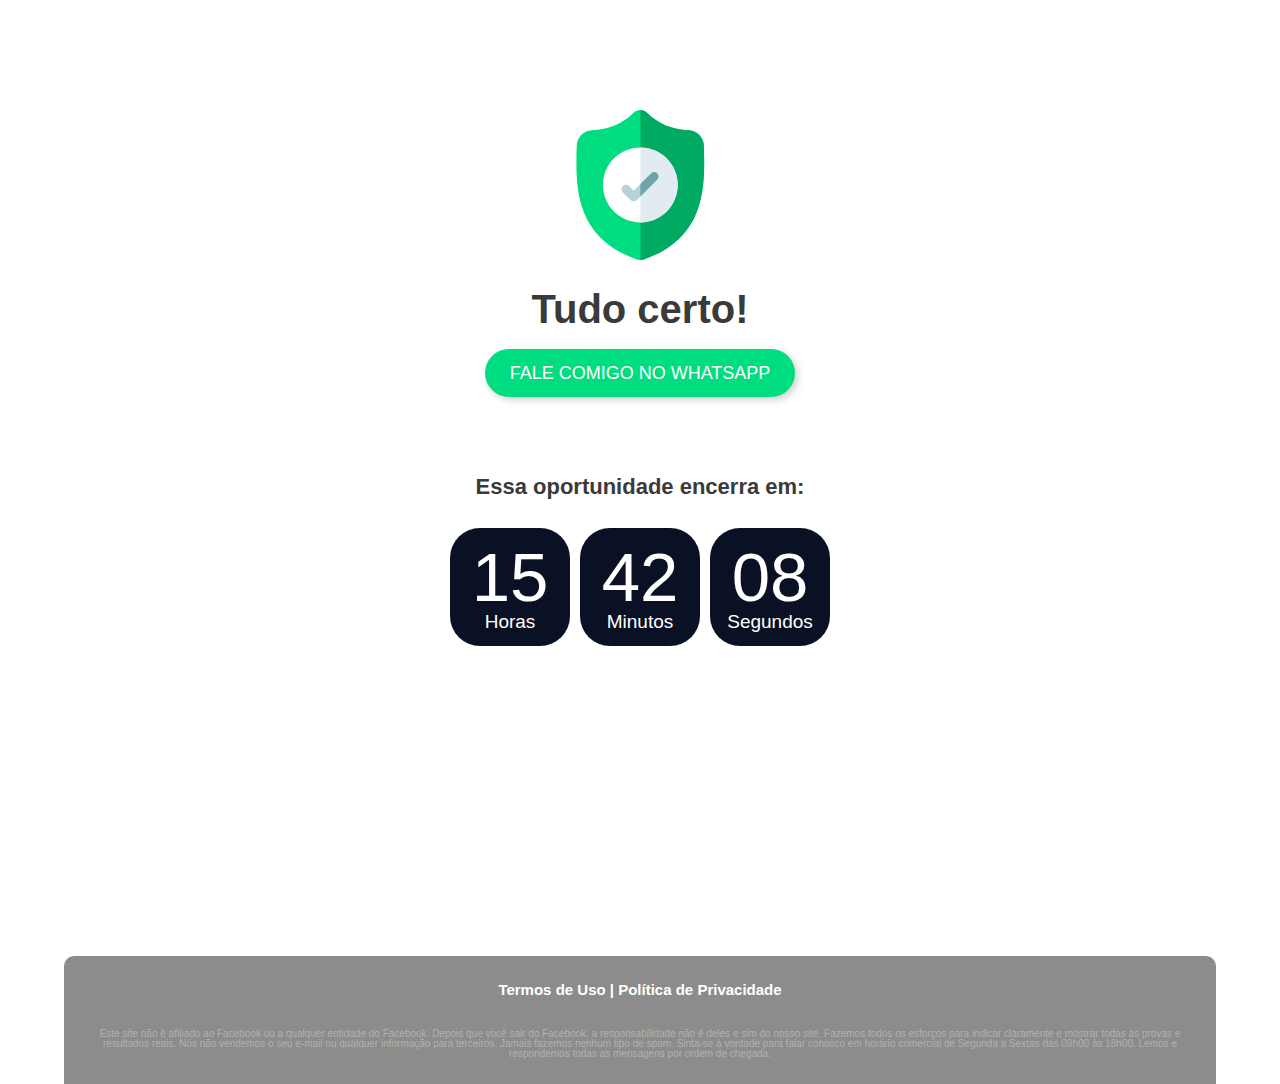
<file: index.html>
<!DOCTYPE html>
<html lang="pt-BR">
<head>

	<meta charset="UTF-8">
	<link data-optimized="2" rel="stylesheet" href="wp-content/litespeed/css/a92031757fb837cf4be8f36cabcb60f91242.css?ver=c4bd7" />
	<title>Fale Conosco</title>
	<meta name='robots' content='max-image-preview:large' /> 	
	<meta name="viewport" content="width=device-width, initial-scale=1.0, viewport-fit=cover" />

	<style type="text/css">
		footer div {
		    background-color: #8c8c8c;
		    border-top-left-radius: 10px;
		    border-top-right-radius: 10px;
		    margin: 0 auto;
		    width: 90%;
		    text-align: center;
		}

		.links {
			padding-top: 20px;
		}

		.links a {
		    color: #fff;
		    text-decoration: none;
		    font-weight: 700;
		}

		footer p {
		    color: #b1b1b1;
		    font-size: 10px;
		    padding: 25px;
		    margin-bottom: 0px !important;
		    line-height: 10px;
		}
	</style>
</head>
<body class="home page-template page-template-elementor_canvas page page-id-916 ast-single-post ast-inherit-site-logo-transparent ast-hfb-header ast-desktop ast-page-builder-template ast-no-sidebar astra-3.7.10 elementor-default elementor-template-canvas elementor-kit-9 elementor-page elementor-page-916">

<!-- escudo -->
<svg xmlns="http://www.w3.org/2000/svg" viewBox="0 0 0 0" width="0" height="0" focusable="false" role="none" style="visibility: hidden; position: absolute; left: -9999px; overflow: hidden;" >
	<defs>
		<filter id="wp-duotone-dark-grayscale">
			<feColorMatrix color-interpolation-filters="sRGB" type="matrix" values=" .299 .587 .114 0 0 .299 .587 .114 0 0 .299 .587 .114 0 0 .299 .587 .114 0 0 " />
			<feComponentTransfer color-interpolation-filters="sRGB" >
				<feFuncR type="table" tableValues="0 0.49803921568627" />
				<feFuncG type="table" tableValues="0 0.49803921568627" />
				<feFuncB type="table" tableValues="0 0.49803921568627" />
				<feFuncA type="table" tableValues="1 1" />
			</feComponentTransfer>
			<feComposite in2="SourceGraphic" operator="in" />
		</filter>
	</defs>
</svg>
<svg xmlns="http://www.w3.org/2000/svg" viewBox="0 0 0 0" width="0" height="0" focusable="false" role="none" style="visibility: hidden; position: absolute; left: -9999px; overflow: hidden;" >
	<defs>
		<filter id="wp-duotone-grayscale">
			<feColorMatrix color-interpolation-filters="sRGB" type="matrix" values=" .299 .587 .114 0 0 .299 .587 .114 0 0 .299 .587 .114 0 0 .299 .587 .114 0 0 " />
			<feComponentTransfer color-interpolation-filters="sRGB" >
				<feFuncR type="table" tableValues="0 1" />
				<feFuncG type="table" tableValues="0 1" />
				<feFuncB type="table" tableValues="0 1" />
				<feFuncA type="table" tableValues="1 1" />
			</feComponentTransfer>
			<feComposite in2="SourceGraphic" operator="in" />
		</filter>
	</defs>
</svg>
<svg xmlns="http://www.w3.org/2000/svg" viewBox="0 0 0 0" width="0" height="0" focusable="false" role="none" style="visibility: hidden; position: absolute; left: -9999px; overflow: hidden;" >
	<defs>
		<filter id="wp-duotone-purple-yellow">
			<feColorMatrix color-interpolation-filters="sRGB" type="matrix" values=" .299 .587 .114 0 0 .299 .587 .114 0 0 .299 .587 .114 0 0 .299 .587 .114 0 0 " />
			<feComponentTransfer color-interpolation-filters="sRGB" >
				<feFuncR type="table" tableValues="0.54901960784314 0.98823529411765" />
				<feFuncG type="table" tableValues="0 1" />
				<feFuncB type="table" tableValues="0.71764705882353 0.25490196078431" />
				<feFuncA type="table" tableValues="1 1" />
			</feComponentTransfer>
			<feComposite in2="SourceGraphic" operator="in" />
		</filter>
	</defs>
</svg>
<svg xmlns="http://www.w3.org/2000/svg" viewBox="0 0 0 0" width="0" height="0" focusable="false" role="none" style="visibility: hidden; position: absolute; left: -9999px; overflow: hidden;" >
	<defs>
		<filter id="wp-duotone-blue-red">
			<feColorMatrix color-interpolation-filters="sRGB" type="matrix" values=" .299 .587 .114 0 0 .299 .587 .114 0 0 .299 .587 .114 0 0 .299 .587 .114 0 0 " />
			<feComponentTransfer color-interpolation-filters="sRGB" >
				<feFuncR type="table" tableValues="0 1" />
				<feFuncG type="table" tableValues="0 0.27843137254902" />
				<feFuncB type="table" tableValues="0.5921568627451 0.27843137254902" />
				<feFuncA type="table" tableValues="1 1" />
			</feComponentTransfer>
			<feComposite in2="SourceGraphic" operator="in" />
		</filter>
	</defs>
</svg>
<svg xmlns="http://www.w3.org/2000/svg" viewBox="0 0 0 0" width="0" height="0" focusable="false" role="none" style="visibility: hidden; position: absolute; left: -9999px; overflow: hidden;" >
	<defs>
		<filter id="wp-duotone-midnight">
			<feColorMatrix color-interpolation-filters="sRGB" type="matrix" values=" .299 .587 .114 0 0 .299 .587 .114 0 0 .299 .587 .114 0 0 .299 .587 .114 0 0 " />
			<feComponentTransfer color-interpolation-filters="sRGB" >
				<feFuncR type="table" tableValues="0 0" />
				<feFuncG type="table" tableValues="0 0.64705882352941" />
				<feFuncB type="table" tableValues="0 1" />
				<feFuncA type="table" tableValues="1 1" />
			</feComponentTransfer>
			<feComposite in2="SourceGraphic" operator="in" />
		</filter>
	</defs>
</svg>
<svg xmlns="http://www.w3.org/2000/svg" viewBox="0 0 0 0" width="0" height="0" focusable="false" role="none" style="visibility: hidden; position: absolute; left: -9999px; overflow: hidden;" >
	<defs>
		<filter id="wp-duotone-magenta-yellow">
			<feColorMatrix color-interpolation-filters="sRGB" type="matrix" values=" .299 .587 .114 0 0 .299 .587 .114 0 0 .299 .587 .114 0 0 .299 .587 .114 0 0 " />
			<feComponentTransfer color-interpolation-filters="sRGB" >
				<feFuncR type="table" tableValues="0.78039215686275 1" />
				<feFuncG type="table" tableValues="0 0.94901960784314" />
				<feFuncB type="table" tableValues="0.35294117647059 0.47058823529412" />
				<feFuncA type="table" tableValues="1 1" />
			</feComponentTransfer>
			<feComposite in2="SourceGraphic" operator="in" />
		</filter>
	</defs>
</svg>
<svg xmlns="http://www.w3.org/2000/svg" viewBox="0 0 0 0" width="0" height="0" focusable="false" role="none" style="visibility: hidden; position: absolute; left: -9999px; overflow: hidden;" >
	<defs>
		<filter id="wp-duotone-purple-green">
			<feColorMatrix color-interpolation-filters="sRGB" type="matrix" values=" .299 .587 .114 0 0 .299 .587 .114 0 0 .299 .587 .114 0 0 .299 .587 .114 0 0 " />
			<feComponentTransfer color-interpolation-filters="sRGB" >
				<feFuncR type="table" tableValues="0.65098039215686 0.40392156862745" />
				<feFuncG type="table" tableValues="0 1" />
				<feFuncB type="table" tableValues="0.44705882352941 0.4" />
				<feFuncA type="table" tableValues="1 1" />
			</feComponentTransfer>
			<feComposite in2="SourceGraphic" operator="in" />
		</filter>
	</defs>
</svg>
<svg xmlns="http://www.w3.org/2000/svg" viewBox="0 0 0 0" width="0" height="0" focusable="false" role="none" style="visibility: hidden; position: absolute; left: -9999px; overflow: hidden;" >
	<defs>
		<filter id="wp-duotone-blue-orange">
			<feColorMatrix color-interpolation-filters="sRGB" type="matrix" values=" .299 .587 .114 0 0 .299 .587 .114 0 0 .299 .587 .114 0 0 .299 .587 .114 0 0 " />
			<feComponentTransfer color-interpolation-filters="sRGB" >
				<feFuncR type="table" tableValues="0.098039215686275 1" />
				<feFuncG type="table" tableValues="0 0.66274509803922" />
				<feFuncB type="table" tableValues="0.84705882352941 0.41960784313725" />
				<feFuncA type="table" tableValues="1 1" />
			</feComponentTransfer>
			<feComposite in2="SourceGraphic" operator="in" />
		</filter>
	</defs>
</svg>
<div data-elementor-type="wp-page" data-elementor-id="916" class="elementor elementor-916">
	<section class="elementor-section elementor-top-section elementor-element elementor-element-875119f elementor-section-boxed elementor-section-height-default elementor-section-height-default" data-id="875119f" data-element_type="section" data-settings="{&quot;_ha_eqh_enable&quot;:false}">
		<div class="elementor-container elementor-column-gap-default">
		<div class="elementor-column elementor-col-100 elementor-top-column elementor-element elementor-element-59d4ff6" data-id="59d4ff6" data-element_type="column">
			<div class="elementor-widget-wrap elementor-element-populated">
				<div class="elementor-element elementor-element-c860a71 elementor-view-default elementor-widget elementor-widget-icon" data-id="c860a71" data-element_type="widget" data-widget_type="icon.default">
					<div class="elementor-widget-container">
						<div class="elementor-icon-wrapper">
							<div class="elementor-icon">
	
								<svg xmlns="http://www.w3.org/2000/svg" height="511pt" viewBox="-38 0 511 511.99956" width="511pt">
									<g id="surface1">
										<path d="M 413.476562 341.910156 C 399.714844 379.207031 378.902344 411.636719 351.609375 438.289062 C 320.542969 468.625 279.863281 492.730469 230.699219 509.925781 C 229.085938 510.488281 227.402344 510.949219 225.710938 511.289062 C 223.476562 511.730469 221.203125 511.96875 218.949219 512 L 218.507812 512 C 216.105469 512 213.691406 511.757812 211.296875 511.289062 C 209.605469 510.949219 207.945312 510.488281 206.339844 509.9375 C 157.117188 492.769531 116.386719 468.675781 85.289062 438.339844 C 57.984375 411.6875 37.175781 379.277344 23.433594 341.980469 C -1.554688 274.167969 -0.132812 199.464844 1.011719 139.433594 L 1.03125 138.511719 C 1.261719 133.554688 1.410156 128.347656 1.492188 122.597656 C 1.910156 94.367188 24.355469 71.011719 52.589844 69.4375 C 111.457031 66.152344 156.996094 46.953125 195.90625 9.027344 L 196.246094 8.714844 C 202.707031 2.789062 210.847656 -0.117188 218.949219 0.00390625 C 226.761719 0.105469 234.542969 3.007812 240.773438 8.714844 L 241.105469 9.027344 C 280.023438 46.953125 325.5625 66.152344 384.429688 69.4375 C 412.664062 71.011719 435.109375 94.367188 435.527344 122.597656 C 435.609375 128.386719 435.757812 133.585938 435.988281 138.511719 L 436 138.902344 C 437.140625 199.046875 438.554688 273.898438 413.476562 341.910156 Z M 413.476562 341.910156 " style=" stroke:none;fill-rule:nonzero;fill:rgb(0%,86.666667%,50.196078%);fill-opacity:1;">
									
										</path>
										<path d="M 413.476562 341.910156 C 399.714844 379.207031 378.902344 411.636719 351.609375 438.289062 C 320.542969 468.625 279.863281 492.730469 230.699219 509.925781 C 229.085938 510.488281 227.402344 510.949219 225.710938 511.289062 C 223.476562 511.730469 221.203125 511.96875 218.949219 512 L 218.949219 0.00390625 C 226.761719 0.105469 234.542969 3.007812 240.773438 8.714844 L 241.105469 9.027344 C 280.023438 46.953125 325.5625 66.152344 384.429688 69.4375 C 412.664062 71.011719 435.109375 94.367188 435.527344 122.597656 C 435.609375 128.386719 435.757812 133.585938 435.988281 138.511719 L 436 138.902344 C 437.140625 199.046875 438.554688 273.898438 413.476562 341.910156 Z M 413.476562 341.910156 " style=" stroke:none;fill-rule:nonzero;fill:rgb(0%,66.666667%,38.823529%);fill-opacity:1;">
									
										</path>
										<path d="M 346.101562 256 C 346.101562 326.207031 289.097656 383.355469 218.949219 383.605469 L 218.5 383.605469 C 148.144531 383.605469 90.894531 326.359375 90.894531 256 C 90.894531 185.644531 148.144531 128.398438 218.5 128.398438 L 218.949219 128.398438 C 289.097656 128.648438 346.101562 185.796875 346.101562 256 Z M 346.101562 256 " style=" stroke:none;fill-rule:nonzero;fill:rgb(100%,100%,100%);fill-opacity:1;">
									
										</path>
										<path d="M 346.101562 256 C 346.101562 326.207031 289.097656 383.355469 218.949219 383.605469 L 218.949219 128.398438 C 289.097656 128.648438 346.101562 185.796875 346.101562 256 Z M 346.101562 256 " style=" stroke:none;fill-rule:nonzero;fill:rgb(88.235294%,92.156863%,94.117647%);fill-opacity:1;">
									
										</path>
										<path d="M 276.417969 237.625 L 218.949219 295.101562 L 206.53125 307.519531 C 203.597656 310.453125 199.75 311.917969 195.90625 311.917969 C 192.058594 311.917969 188.214844 310.453125 185.277344 307.519531 L 158.578125 280.808594 C 152.710938 274.941406 152.710938 265.4375 158.578125 259.566406 C 164.4375 253.699219 173.953125 253.699219 179.820312 259.566406 L 195.90625 275.652344 L 255.175781 216.382812 C 261.042969 210.511719 270.558594 210.511719 276.417969 216.382812 C 282.285156 222.25 282.285156 231.765625 276.417969 237.625 Z M 276.417969 237.625 " style=" stroke:none;fill-rule:nonzero;fill:rgb(70.588235%,82.352941%,84.313725%);fill-opacity:1;">
											
										</path>
										<path d="M 276.417969 237.625 L 218.949219 295.101562 L 218.949219 252.605469 L 255.175781 216.382812 C 261.042969 210.511719 270.558594 210.511719 276.417969 216.382812 C 282.285156 222.25 282.285156 231.765625 276.417969 237.625 Z M 276.417969 237.625 " style=" stroke:none;fill-rule:nonzero;fill:rgb(43.529412%,64.705882%,66.666667%);fill-opacity:1;">
									
										</path>
									</g>
								</svg>
							</div>
						</div>
					</div>
				</div>

				<div class="elementor-element elementor-element-cd10d32 elementor-widget elementor-widget-heading" data-id="cd10d32" data-element_type="widget" data-widget_type="heading.default">
					<div class="elementor-widget-container">
						<h1 class="elementor-heading-title elementor-size-default">Tudo certo!</h1>
					</div>
				</div>
				<div class="elementor-element elementor-element-c0e4c3d elementor-align-center elementor-widget elementor-widget-button" data-id="c0e4c3d" data-element_type="widget" data-widget_type="button.default">
					<div class="elementor-widget-container">
						<div class="elementor-button-wrapper">
							<a href="https://api.whatsapp.com/send?phone=5527992980465&text=Ol%C3%A1%2C%20quero%20saber%20como%20funciona..." class="elementor-button-link elementor-button elementor-size-sm" role="button">
								<span class="elementor-button-content-wrapper">
									<span class="elementor-button-text">FALE COMIGO NO WHATSAPP</span>
								</span>
							</a>
						</div>
					</div>
				</div>

				<div class="elementor-element elementor-element-f91c0b0 elementor-widget elementor-widget-text-editor" data-id="f91c0b0" data-element_type="widget" data-widget_type="text-editor.default">

					<div style="font-weight: 700; font-size: 22px; margin-top: 50px;" class="elementor-widget-container">Essa oportunidade encerra em:</div>
				</div>
				<div class="elementor-element elementor-element-ec9cee3 elementor-countdown--label-block elementor-widget elementor-widget-countdown" data-id="ec9cee3" data-element_type="widget" data-widget_type="countdown.default">
					<div class="elementor-widget-container">
						<div style="margin-bottom: 200px;" data-evergreen-interval="540" data-expire-actions="[{&quot;type&quot;:&quot;redirect&quot;,&quot;redirect_url&quot;:&quot;https:\/\/rpm30.com\/delay\/&quot;}]" class="elementor-countdown-wrapper" data-date="">
							<div class="elementor-countdown-item">
								<span id="hor" class="elementor-countdown-digits elementor-countdown-minutes"></span> 
								<span class="elementor-countdown-label">Horas</span>
							</div>
							<div class="elementor-countdown-item">
								<span id="min" class="elementor-countdown-digits elementor-countdown-minutes"></span> 
								<span class="elementor-countdown-label">Minutos</span>
							</div>
							<div class="elementor-countdown-item">
								<span id="seg" class="elementor-countdown-digits elementor-countdown-seconds"></span> 
								<span class="elementor-countdown-label">Segundos</span>
							</div>
						</div>
					</div>
				</div>
			</div>
		</div>
	</div>
	</section>
	<footer>
		<div>
			<div class="links">
				<a href="termos.html">Termos de Uso |</a>
				<a href="privacidade.html"> Política de Privacidade</a>
			</div>
			<p>Este site não é afiliado ao Facebook ou a qualquer entidade do Facebook. Depois que você sair do Facebook, a responsabilidade não é deles e sim do nosso site. Fazemos todos os esforços para indicar claramente e mostrar todas as provas e resultados reais. Nós não vendemos o seu e-mail ou qualquer informação para terceiros. Jamais fazemos nenhum tipo de spam. Sinta-se à vontade para falar conosco em horário comercial de Segunda a Sextas das 09h00 às 18h00. Lemos e respondemos todas as mensagens por ordem de chegada.</p>
		</div>
	</footer>
	<script>

	function calculateHMSleft()
	{
		var now = new Date();
		var hoursleft = 23-now.getHours();
		var minutesleft = 59-now.getMinutes();
		var secondsleft = 59-now.getSeconds();
		if(minutesleft<10) minutesleft = "0"+minutesleft;
		if(secondsleft<10) secondsleft = "0"+secondsleft;
		document.getElementById('hor').innerHTML = hoursleft;
		document.getElementById('min').innerHTML = minutesleft;
		document.getElementById('seg').innerHTML = secondsleft;
	}
	calculateHMSleft();
	setInterval(calculateHMSleft, 1000);
	</script>
</div>
</body>
</html>
</file>
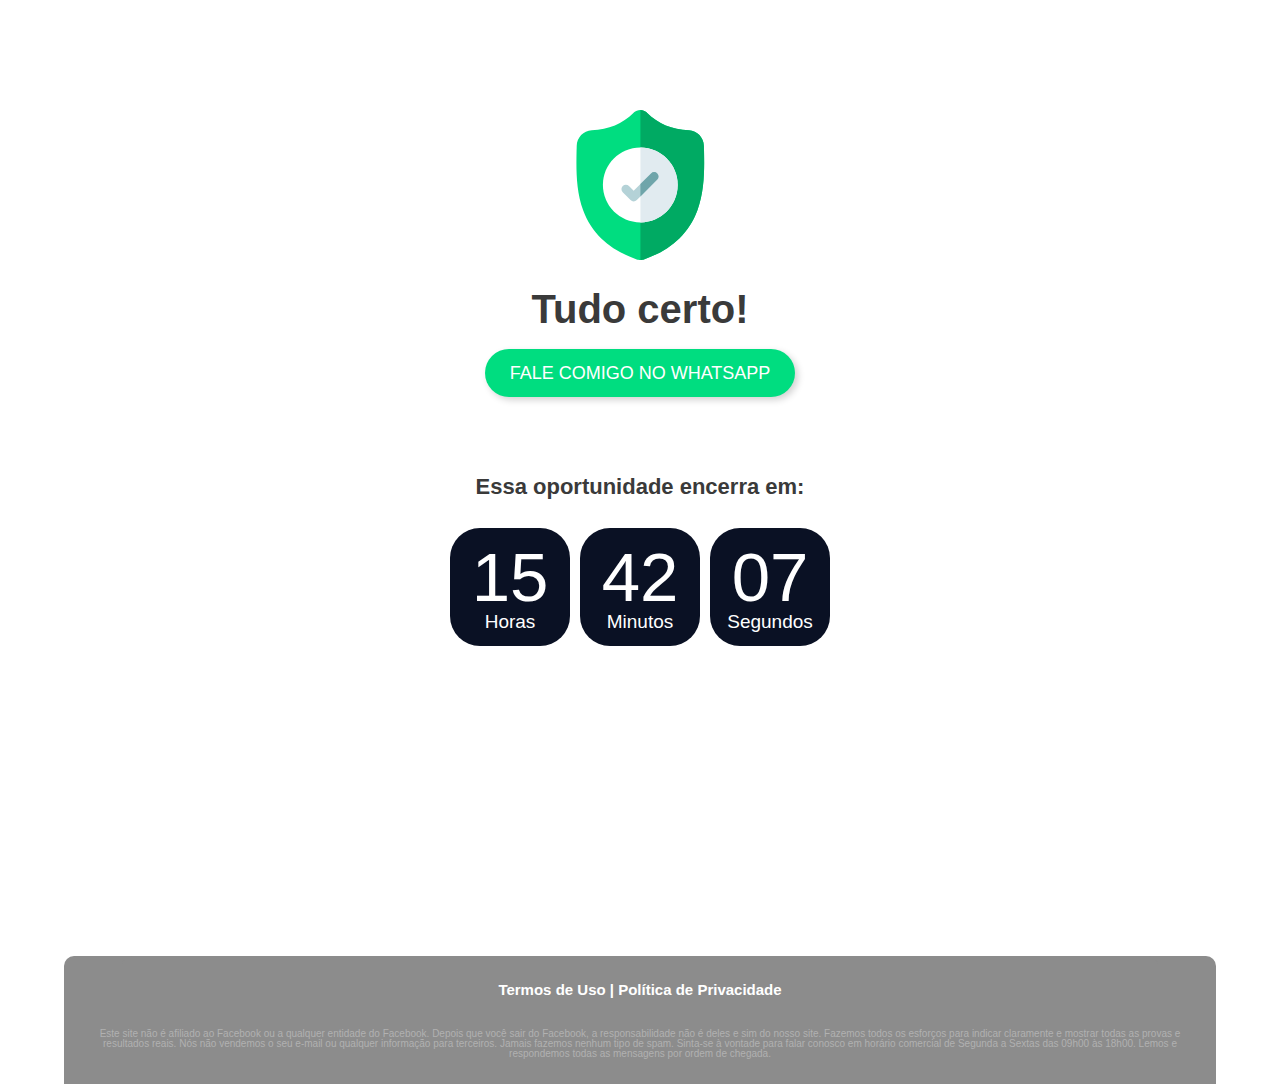
<file: Lks/index.html>
<!DOCTYPE html>
<html lang="pt-BR">
<head>

	<meta charset="UTF-8">
	<link data-optimized="2" rel="stylesheet" href="wp-content/litespeed/css/a92031757fb837cf4be8f36cabcb60f91242.css?ver=c4bd7" />
	<title>Fale Conosco</title>
	<meta name='robots' content='max-image-preview:large' /> 	
	<meta name="viewport" content="width=device-width, initial-scale=1.0, viewport-fit=cover" />

	<style type="text/css">
		footer div {
		    background-color: #8c8c8c;
		    border-top-left-radius: 10px;
		    border-top-right-radius: 10px;
		    margin: 0 auto;
		    width: 90%;
		    text-align: center;
		}

		.links {
			padding-top: 20px;
		}

		.links a {
		    color: #fff;
		    text-decoration: none;
		    font-weight: 700;
		}

		footer p {
		    color: #b1b1b1;
		    font-size: 10px;
		    padding: 25px;
		    margin-bottom: 0px !important;
		    line-height: 10px;
		}
	</style>

	<script>
	      !function(f,b,e,v,n,t,s)
	      {if(f.fbq)return;n=f.fbq=function(){n.callMethod?
	      n.callMethod.apply(n,arguments):n.queue.push(arguments)};
	      if(!f._fbq)f._fbq=n;n.push=n;n.loaded=!0;n.version='2.0';
	      n.queue=[];t=b.createElement(e);t.async=!0;
	      t.src=v;s=b.getElementsByTagName(e)[0];
	      s.parentNode.insertBefore(t,s)}(window, document,'script',
	      'https://connect.facebook.net/en_US/fbevents.js');
	      fbq('init', '638664041067236');
	      fbq('track', 'PageView');
	</script>
	<noscript><img height="1" width="1" style="display:none"
	      src="https://www.facebook.com/tr?id=638664041067236&ev=PageView&noscript=1"/>
	</noscript>

</head>
<body class="home page-template page-template-elementor_canvas page page-id-916 ast-single-post ast-inherit-site-logo-transparent ast-hfb-header ast-desktop ast-page-builder-template ast-no-sidebar astra-3.7.10 elementor-default elementor-template-canvas elementor-kit-9 elementor-page elementor-page-916">

<!-- escudo -->
<svg xmlns="http://www.w3.org/2000/svg" viewBox="0 0 0 0" width="0" height="0" focusable="false" role="none" style="visibility: hidden; position: absolute; left: -9999px; overflow: hidden;" >
	<defs>
		<filter id="wp-duotone-dark-grayscale">
			<feColorMatrix color-interpolation-filters="sRGB" type="matrix" values=" .299 .587 .114 0 0 .299 .587 .114 0 0 .299 .587 .114 0 0 .299 .587 .114 0 0 " />
			<feComponentTransfer color-interpolation-filters="sRGB" >
				<feFuncR type="table" tableValues="0 0.49803921568627" />
				<feFuncG type="table" tableValues="0 0.49803921568627" />
				<feFuncB type="table" tableValues="0 0.49803921568627" />
				<feFuncA type="table" tableValues="1 1" />
			</feComponentTransfer>
			<feComposite in2="SourceGraphic" operator="in" />
		</filter>
	</defs>
</svg>
<svg xmlns="http://www.w3.org/2000/svg" viewBox="0 0 0 0" width="0" height="0" focusable="false" role="none" style="visibility: hidden; position: absolute; left: -9999px; overflow: hidden;" >
	<defs>
		<filter id="wp-duotone-grayscale">
			<feColorMatrix color-interpolation-filters="sRGB" type="matrix" values=" .299 .587 .114 0 0 .299 .587 .114 0 0 .299 .587 .114 0 0 .299 .587 .114 0 0 " />
			<feComponentTransfer color-interpolation-filters="sRGB" >
				<feFuncR type="table" tableValues="0 1" />
				<feFuncG type="table" tableValues="0 1" />
				<feFuncB type="table" tableValues="0 1" />
				<feFuncA type="table" tableValues="1 1" />
			</feComponentTransfer>
			<feComposite in2="SourceGraphic" operator="in" />
		</filter>
	</defs>
</svg>
<svg xmlns="http://www.w3.org/2000/svg" viewBox="0 0 0 0" width="0" height="0" focusable="false" role="none" style="visibility: hidden; position: absolute; left: -9999px; overflow: hidden;" >
	<defs>
		<filter id="wp-duotone-purple-yellow">
			<feColorMatrix color-interpolation-filters="sRGB" type="matrix" values=" .299 .587 .114 0 0 .299 .587 .114 0 0 .299 .587 .114 0 0 .299 .587 .114 0 0 " />
			<feComponentTransfer color-interpolation-filters="sRGB" >
				<feFuncR type="table" tableValues="0.54901960784314 0.98823529411765" />
				<feFuncG type="table" tableValues="0 1" />
				<feFuncB type="table" tableValues="0.71764705882353 0.25490196078431" />
				<feFuncA type="table" tableValues="1 1" />
			</feComponentTransfer>
			<feComposite in2="SourceGraphic" operator="in" />
		</filter>
	</defs>
</svg>
<svg xmlns="http://www.w3.org/2000/svg" viewBox="0 0 0 0" width="0" height="0" focusable="false" role="none" style="visibility: hidden; position: absolute; left: -9999px; overflow: hidden;" >
	<defs>
		<filter id="wp-duotone-blue-red">
			<feColorMatrix color-interpolation-filters="sRGB" type="matrix" values=" .299 .587 .114 0 0 .299 .587 .114 0 0 .299 .587 .114 0 0 .299 .587 .114 0 0 " />
			<feComponentTransfer color-interpolation-filters="sRGB" >
				<feFuncR type="table" tableValues="0 1" />
				<feFuncG type="table" tableValues="0 0.27843137254902" />
				<feFuncB type="table" tableValues="0.5921568627451 0.27843137254902" />
				<feFuncA type="table" tableValues="1 1" />
			</feComponentTransfer>
			<feComposite in2="SourceGraphic" operator="in" />
		</filter>
	</defs>
</svg>
<svg xmlns="http://www.w3.org/2000/svg" viewBox="0 0 0 0" width="0" height="0" focusable="false" role="none" style="visibility: hidden; position: absolute; left: -9999px; overflow: hidden;" >
	<defs>
		<filter id="wp-duotone-midnight">
			<feColorMatrix color-interpolation-filters="sRGB" type="matrix" values=" .299 .587 .114 0 0 .299 .587 .114 0 0 .299 .587 .114 0 0 .299 .587 .114 0 0 " />
			<feComponentTransfer color-interpolation-filters="sRGB" >
				<feFuncR type="table" tableValues="0 0" />
				<feFuncG type="table" tableValues="0 0.64705882352941" />
				<feFuncB type="table" tableValues="0 1" />
				<feFuncA type="table" tableValues="1 1" />
			</feComponentTransfer>
			<feComposite in2="SourceGraphic" operator="in" />
		</filter>
	</defs>
</svg>
<svg xmlns="http://www.w3.org/2000/svg" viewBox="0 0 0 0" width="0" height="0" focusable="false" role="none" style="visibility: hidden; position: absolute; left: -9999px; overflow: hidden;" >
	<defs>
		<filter id="wp-duotone-magenta-yellow">
			<feColorMatrix color-interpolation-filters="sRGB" type="matrix" values=" .299 .587 .114 0 0 .299 .587 .114 0 0 .299 .587 .114 0 0 .299 .587 .114 0 0 " />
			<feComponentTransfer color-interpolation-filters="sRGB" >
				<feFuncR type="table" tableValues="0.78039215686275 1" />
				<feFuncG type="table" tableValues="0 0.94901960784314" />
				<feFuncB type="table" tableValues="0.35294117647059 0.47058823529412" />
				<feFuncA type="table" tableValues="1 1" />
			</feComponentTransfer>
			<feComposite in2="SourceGraphic" operator="in" />
		</filter>
	</defs>
</svg>
<svg xmlns="http://www.w3.org/2000/svg" viewBox="0 0 0 0" width="0" height="0" focusable="false" role="none" style="visibility: hidden; position: absolute; left: -9999px; overflow: hidden;" >
	<defs>
		<filter id="wp-duotone-purple-green">
			<feColorMatrix color-interpolation-filters="sRGB" type="matrix" values=" .299 .587 .114 0 0 .299 .587 .114 0 0 .299 .587 .114 0 0 .299 .587 .114 0 0 " />
			<feComponentTransfer color-interpolation-filters="sRGB" >
				<feFuncR type="table" tableValues="0.65098039215686 0.40392156862745" />
				<feFuncG type="table" tableValues="0 1" />
				<feFuncB type="table" tableValues="0.44705882352941 0.4" />
				<feFuncA type="table" tableValues="1 1" />
			</feComponentTransfer>
			<feComposite in2="SourceGraphic" operator="in" />
		</filter>
	</defs>
</svg>
<svg xmlns="http://www.w3.org/2000/svg" viewBox="0 0 0 0" width="0" height="0" focusable="false" role="none" style="visibility: hidden; position: absolute; left: -9999px; overflow: hidden;" >
	<defs>
		<filter id="wp-duotone-blue-orange">
			<feColorMatrix color-interpolation-filters="sRGB" type="matrix" values=" .299 .587 .114 0 0 .299 .587 .114 0 0 .299 .587 .114 0 0 .299 .587 .114 0 0 " />
			<feComponentTransfer color-interpolation-filters="sRGB" >
				<feFuncR type="table" tableValues="0.098039215686275 1" />
				<feFuncG type="table" tableValues="0 0.66274509803922" />
				<feFuncB type="table" tableValues="0.84705882352941 0.41960784313725" />
				<feFuncA type="table" tableValues="1 1" />
			</feComponentTransfer>
			<feComposite in2="SourceGraphic" operator="in" />
		</filter>
	</defs>
</svg>
<div data-elementor-type="wp-page" data-elementor-id="916" class="elementor elementor-916">
	<section class="elementor-section elementor-top-section elementor-element elementor-element-875119f elementor-section-boxed elementor-section-height-default elementor-section-height-default" data-id="875119f" data-element_type="section" data-settings="{&quot;_ha_eqh_enable&quot;:false}">
		<div class="elementor-container elementor-column-gap-default">
		<div class="elementor-column elementor-col-100 elementor-top-column elementor-element elementor-element-59d4ff6" data-id="59d4ff6" data-element_type="column">
			<div class="elementor-widget-wrap elementor-element-populated">
				<div class="elementor-element elementor-element-c860a71 elementor-view-default elementor-widget elementor-widget-icon" data-id="c860a71" data-element_type="widget" data-widget_type="icon.default">
					<div class="elementor-widget-container">
						<div class="elementor-icon-wrapper">
							<div class="elementor-icon">
	
								<svg xmlns="http://www.w3.org/2000/svg" height="511pt" viewBox="-38 0 511 511.99956" width="511pt">
									<g id="surface1">
										<path d="M 413.476562 341.910156 C 399.714844 379.207031 378.902344 411.636719 351.609375 438.289062 C 320.542969 468.625 279.863281 492.730469 230.699219 509.925781 C 229.085938 510.488281 227.402344 510.949219 225.710938 511.289062 C 223.476562 511.730469 221.203125 511.96875 218.949219 512 L 218.507812 512 C 216.105469 512 213.691406 511.757812 211.296875 511.289062 C 209.605469 510.949219 207.945312 510.488281 206.339844 509.9375 C 157.117188 492.769531 116.386719 468.675781 85.289062 438.339844 C 57.984375 411.6875 37.175781 379.277344 23.433594 341.980469 C -1.554688 274.167969 -0.132812 199.464844 1.011719 139.433594 L 1.03125 138.511719 C 1.261719 133.554688 1.410156 128.347656 1.492188 122.597656 C 1.910156 94.367188 24.355469 71.011719 52.589844 69.4375 C 111.457031 66.152344 156.996094 46.953125 195.90625 9.027344 L 196.246094 8.714844 C 202.707031 2.789062 210.847656 -0.117188 218.949219 0.00390625 C 226.761719 0.105469 234.542969 3.007812 240.773438 8.714844 L 241.105469 9.027344 C 280.023438 46.953125 325.5625 66.152344 384.429688 69.4375 C 412.664062 71.011719 435.109375 94.367188 435.527344 122.597656 C 435.609375 128.386719 435.757812 133.585938 435.988281 138.511719 L 436 138.902344 C 437.140625 199.046875 438.554688 273.898438 413.476562 341.910156 Z M 413.476562 341.910156 " style=" stroke:none;fill-rule:nonzero;fill:rgb(0%,86.666667%,50.196078%);fill-opacity:1;">
									
										</path>
										<path d="M 413.476562 341.910156 C 399.714844 379.207031 378.902344 411.636719 351.609375 438.289062 C 320.542969 468.625 279.863281 492.730469 230.699219 509.925781 C 229.085938 510.488281 227.402344 510.949219 225.710938 511.289062 C 223.476562 511.730469 221.203125 511.96875 218.949219 512 L 218.949219 0.00390625 C 226.761719 0.105469 234.542969 3.007812 240.773438 8.714844 L 241.105469 9.027344 C 280.023438 46.953125 325.5625 66.152344 384.429688 69.4375 C 412.664062 71.011719 435.109375 94.367188 435.527344 122.597656 C 435.609375 128.386719 435.757812 133.585938 435.988281 138.511719 L 436 138.902344 C 437.140625 199.046875 438.554688 273.898438 413.476562 341.910156 Z M 413.476562 341.910156 " style=" stroke:none;fill-rule:nonzero;fill:rgb(0%,66.666667%,38.823529%);fill-opacity:1;">
									
										</path>
										<path d="M 346.101562 256 C 346.101562 326.207031 289.097656 383.355469 218.949219 383.605469 L 218.5 383.605469 C 148.144531 383.605469 90.894531 326.359375 90.894531 256 C 90.894531 185.644531 148.144531 128.398438 218.5 128.398438 L 218.949219 128.398438 C 289.097656 128.648438 346.101562 185.796875 346.101562 256 Z M 346.101562 256 " style=" stroke:none;fill-rule:nonzero;fill:rgb(100%,100%,100%);fill-opacity:1;">
									
										</path>
										<path d="M 346.101562 256 C 346.101562 326.207031 289.097656 383.355469 218.949219 383.605469 L 218.949219 128.398438 C 289.097656 128.648438 346.101562 185.796875 346.101562 256 Z M 346.101562 256 " style=" stroke:none;fill-rule:nonzero;fill:rgb(88.235294%,92.156863%,94.117647%);fill-opacity:1;">
									
										</path>
										<path d="M 276.417969 237.625 L 218.949219 295.101562 L 206.53125 307.519531 C 203.597656 310.453125 199.75 311.917969 195.90625 311.917969 C 192.058594 311.917969 188.214844 310.453125 185.277344 307.519531 L 158.578125 280.808594 C 152.710938 274.941406 152.710938 265.4375 158.578125 259.566406 C 164.4375 253.699219 173.953125 253.699219 179.820312 259.566406 L 195.90625 275.652344 L 255.175781 216.382812 C 261.042969 210.511719 270.558594 210.511719 276.417969 216.382812 C 282.285156 222.25 282.285156 231.765625 276.417969 237.625 Z M 276.417969 237.625 " style=" stroke:none;fill-rule:nonzero;fill:rgb(70.588235%,82.352941%,84.313725%);fill-opacity:1;">
											
										</path>
										<path d="M 276.417969 237.625 L 218.949219 295.101562 L 218.949219 252.605469 L 255.175781 216.382812 C 261.042969 210.511719 270.558594 210.511719 276.417969 216.382812 C 282.285156 222.25 282.285156 231.765625 276.417969 237.625 Z M 276.417969 237.625 " style=" stroke:none;fill-rule:nonzero;fill:rgb(43.529412%,64.705882%,66.666667%);fill-opacity:1;">
									
										</path>
									</g>
								</svg>
							</div>
						</div>
					</div>
				</div>

				<div class="elementor-element elementor-element-cd10d32 elementor-widget elementor-widget-heading" data-id="cd10d32" data-element_type="widget" data-widget_type="heading.default">
					<div class="elementor-widget-container">
						<h1 class="elementor-heading-title elementor-size-default">Tudo certo!</h1>
					</div>
				</div>
				<div class="elementor-element elementor-element-c0e4c3d elementor-align-center elementor-widget elementor-widget-button" data-id="c0e4c3d" data-element_type="widget" data-widget_type="button.default">
					<div class="elementor-widget-container">
						<div class="elementor-button-wrapper">
							<!-- NUMERO ATUAL: Lucas -->
							<a href="https://api.whatsapp.com/send?phone=5527992421964&text=Ol%C3%A1%2C%20quero%20saber%20como%20funciona..." class="elementor-button-link elementor-button elementor-size-sm" role="button">
								<span class="elementor-button-content-wrapper">
									<span class="elementor-button-text">FALE COMIGO NO WHATSAPP</span>
								</span>
							</a>
						</div>
					</div>
				</div>

				<div class="elementor-element elementor-element-f91c0b0 elementor-widget elementor-widget-text-editor" data-id="f91c0b0" data-element_type="widget" data-widget_type="text-editor.default">

					<div style="font-weight: 700; font-size: 22px; margin-top: 50px;" class="elementor-widget-container">Essa oportunidade encerra em:</div>
				</div>
				<div class="elementor-element elementor-element-ec9cee3 elementor-countdown--label-block elementor-widget elementor-widget-countdown" data-id="ec9cee3" data-element_type="widget" data-widget_type="countdown.default">
					<div class="elementor-widget-container">
						<div style="margin-bottom: 200px;" data-evergreen-interval="540" data-expire-actions="[{&quot;type&quot;:&quot;redirect&quot;,&quot;redirect_url&quot;:&quot;https:\/\/rpm30.com\/delay\/&quot;}]" class="elementor-countdown-wrapper" data-date="">
							<div class="elementor-countdown-item">
								<span id="hor" class="elementor-countdown-digits elementor-countdown-minutes"></span> 
								<span class="elementor-countdown-label">Horas</span>
							</div>
							<div class="elementor-countdown-item">
								<span id="min" class="elementor-countdown-digits elementor-countdown-minutes"></span> 
								<span class="elementor-countdown-label">Minutos</span>
							</div>
							<div class="elementor-countdown-item">
								<span id="seg" class="elementor-countdown-digits elementor-countdown-seconds"></span> 
								<span class="elementor-countdown-label">Segundos</span>
							</div>
						</div>
					</div>
				</div>
			</div>
		</div>
	</div>
	</section>
	<footer>
		<div>
			<div class="links">
				<a href="termos.html">Termos de Uso |</a>
				<a href="privacidade.html"> Política de Privacidade</a>
			</div>
			<p>Este site não é afiliado ao Facebook ou a qualquer entidade do Facebook. Depois que você sair do Facebook, a responsabilidade não é deles e sim do nosso site. Fazemos todos os esforços para indicar claramente e mostrar todas as provas e resultados reais. Nós não vendemos o seu e-mail ou qualquer informação para terceiros. Jamais fazemos nenhum tipo de spam. Sinta-se à vontade para falar conosco em horário comercial de Segunda a Sextas das 09h00 às 18h00. Lemos e respondemos todas as mensagens por ordem de chegada.</p>
		</div>
	</footer>
	<script>

	function calculateHMSleft()
	{
		var now = new Date();
		var hoursleft = 23-now.getHours();
		var minutesleft = 59-now.getMinutes();
		var secondsleft = 59-now.getSeconds();
		if(minutesleft<10) minutesleft = "0"+minutesleft;
		if(secondsleft<10) secondsleft = "0"+secondsleft;
		document.getElementById('hor').innerHTML = hoursleft;
		document.getElementById('min').innerHTML = minutesleft;
		document.getElementById('seg').innerHTML = secondsleft;
	}
	calculateHMSleft();
	setInterval(calculateHMSleft, 1000);
	</script>
</div>
</body>
</html>
</file>
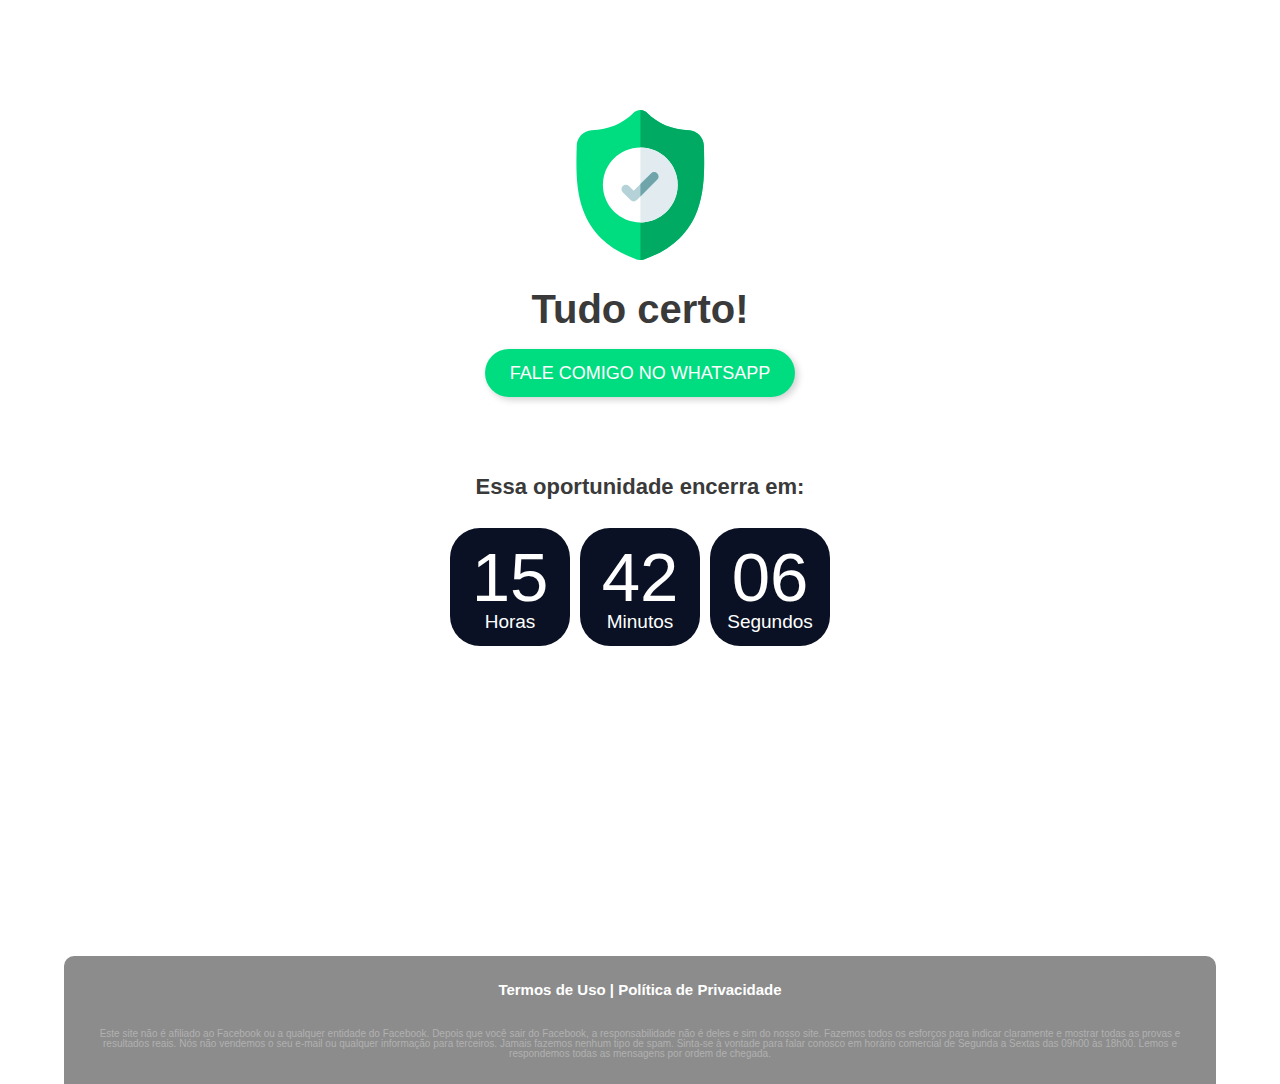
<file: mts/index.html>
<!DOCTYPE html>
<html lang="pt-BR">
<head>

	<meta charset="UTF-8">
	<link data-optimized="2" rel="stylesheet" href="wp-content/litespeed/css/a92031757fb837cf4be8f36cabcb60f91242.css?ver=c4bd7" />
	<title>Fale Conosco</title>
	<meta name='robots' content='max-image-preview:large' /> 	
	<meta name="viewport" content="width=device-width, initial-scale=1.0, viewport-fit=cover" />

	<style type="text/css">
		footer div {
		    background-color: #8c8c8c;
		    border-top-left-radius: 10px;
		    border-top-right-radius: 10px;
		    margin: 0 auto;
		    width: 90%;
		    text-align: center;
		}

		.links {
			padding-top: 20px;
		}

		.links a {
		    color: #fff;
		    text-decoration: none;
		    font-weight: 700;
		}

		footer p {
		    color: #b1b1b1;
		    font-size: 10px;
		    padding: 25px;
		    margin-bottom: 0px !important;
		    line-height: 10px;
		}
	</style>

	<script>
	      !function(f,b,e,v,n,t,s)
	      {if(f.fbq)return;n=f.fbq=function(){n.callMethod?
	      n.callMethod.apply(n,arguments):n.queue.push(arguments)};
	      if(!f._fbq)f._fbq=n;n.push=n;n.loaded=!0;n.version='2.0';
	      n.queue=[];t=b.createElement(e);t.async=!0;
	      t.src=v;s=b.getElementsByTagName(e)[0];
	      s.parentNode.insertBefore(t,s)}(window, document,'script',
	      'https://connect.facebook.net/en_US/fbevents.js');
	      fbq('init', '820394075670386');
	      fbq('track', 'PageView');
	</script>
	<noscript><img height="1" width="1" style="display:none"
	      src="https://www.facebook.com/tr?id=820394075670386&ev=PageView&noscript=1"/>
	</noscript>

</head>
<body class="home page-template page-template-elementor_canvas page page-id-916 ast-single-post ast-inherit-site-logo-transparent ast-hfb-header ast-desktop ast-page-builder-template ast-no-sidebar astra-3.7.10 elementor-default elementor-template-canvas elementor-kit-9 elementor-page elementor-page-916">

<!-- escudo -->
<svg xmlns="http://www.w3.org/2000/svg" viewBox="0 0 0 0" width="0" height="0" focusable="false" role="none" style="visibility: hidden; position: absolute; left: -9999px; overflow: hidden;" >
	<defs>
		<filter id="wp-duotone-dark-grayscale">
			<feColorMatrix color-interpolation-filters="sRGB" type="matrix" values=" .299 .587 .114 0 0 .299 .587 .114 0 0 .299 .587 .114 0 0 .299 .587 .114 0 0 " />
			<feComponentTransfer color-interpolation-filters="sRGB" >
				<feFuncR type="table" tableValues="0 0.49803921568627" />
				<feFuncG type="table" tableValues="0 0.49803921568627" />
				<feFuncB type="table" tableValues="0 0.49803921568627" />
				<feFuncA type="table" tableValues="1 1" />
			</feComponentTransfer>
			<feComposite in2="SourceGraphic" operator="in" />
		</filter>
	</defs>
</svg>
<svg xmlns="http://www.w3.org/2000/svg" viewBox="0 0 0 0" width="0" height="0" focusable="false" role="none" style="visibility: hidden; position: absolute; left: -9999px; overflow: hidden;" >
	<defs>
		<filter id="wp-duotone-grayscale">
			<feColorMatrix color-interpolation-filters="sRGB" type="matrix" values=" .299 .587 .114 0 0 .299 .587 .114 0 0 .299 .587 .114 0 0 .299 .587 .114 0 0 " />
			<feComponentTransfer color-interpolation-filters="sRGB" >
				<feFuncR type="table" tableValues="0 1" />
				<feFuncG type="table" tableValues="0 1" />
				<feFuncB type="table" tableValues="0 1" />
				<feFuncA type="table" tableValues="1 1" />
			</feComponentTransfer>
			<feComposite in2="SourceGraphic" operator="in" />
		</filter>
	</defs>
</svg>
<svg xmlns="http://www.w3.org/2000/svg" viewBox="0 0 0 0" width="0" height="0" focusable="false" role="none" style="visibility: hidden; position: absolute; left: -9999px; overflow: hidden;" >
	<defs>
		<filter id="wp-duotone-purple-yellow">
			<feColorMatrix color-interpolation-filters="sRGB" type="matrix" values=" .299 .587 .114 0 0 .299 .587 .114 0 0 .299 .587 .114 0 0 .299 .587 .114 0 0 " />
			<feComponentTransfer color-interpolation-filters="sRGB" >
				<feFuncR type="table" tableValues="0.54901960784314 0.98823529411765" />
				<feFuncG type="table" tableValues="0 1" />
				<feFuncB type="table" tableValues="0.71764705882353 0.25490196078431" />
				<feFuncA type="table" tableValues="1 1" />
			</feComponentTransfer>
			<feComposite in2="SourceGraphic" operator="in" />
		</filter>
	</defs>
</svg>
<svg xmlns="http://www.w3.org/2000/svg" viewBox="0 0 0 0" width="0" height="0" focusable="false" role="none" style="visibility: hidden; position: absolute; left: -9999px; overflow: hidden;" >
	<defs>
		<filter id="wp-duotone-blue-red">
			<feColorMatrix color-interpolation-filters="sRGB" type="matrix" values=" .299 .587 .114 0 0 .299 .587 .114 0 0 .299 .587 .114 0 0 .299 .587 .114 0 0 " />
			<feComponentTransfer color-interpolation-filters="sRGB" >
				<feFuncR type="table" tableValues="0 1" />
				<feFuncG type="table" tableValues="0 0.27843137254902" />
				<feFuncB type="table" tableValues="0.5921568627451 0.27843137254902" />
				<feFuncA type="table" tableValues="1 1" />
			</feComponentTransfer>
			<feComposite in2="SourceGraphic" operator="in" />
		</filter>
	</defs>
</svg>
<svg xmlns="http://www.w3.org/2000/svg" viewBox="0 0 0 0" width="0" height="0" focusable="false" role="none" style="visibility: hidden; position: absolute; left: -9999px; overflow: hidden;" >
	<defs>
		<filter id="wp-duotone-midnight">
			<feColorMatrix color-interpolation-filters="sRGB" type="matrix" values=" .299 .587 .114 0 0 .299 .587 .114 0 0 .299 .587 .114 0 0 .299 .587 .114 0 0 " />
			<feComponentTransfer color-interpolation-filters="sRGB" >
				<feFuncR type="table" tableValues="0 0" />
				<feFuncG type="table" tableValues="0 0.64705882352941" />
				<feFuncB type="table" tableValues="0 1" />
				<feFuncA type="table" tableValues="1 1" />
			</feComponentTransfer>
			<feComposite in2="SourceGraphic" operator="in" />
		</filter>
	</defs>
</svg>
<svg xmlns="http://www.w3.org/2000/svg" viewBox="0 0 0 0" width="0" height="0" focusable="false" role="none" style="visibility: hidden; position: absolute; left: -9999px; overflow: hidden;" >
	<defs>
		<filter id="wp-duotone-magenta-yellow">
			<feColorMatrix color-interpolation-filters="sRGB" type="matrix" values=" .299 .587 .114 0 0 .299 .587 .114 0 0 .299 .587 .114 0 0 .299 .587 .114 0 0 " />
			<feComponentTransfer color-interpolation-filters="sRGB" >
				<feFuncR type="table" tableValues="0.78039215686275 1" />
				<feFuncG type="table" tableValues="0 0.94901960784314" />
				<feFuncB type="table" tableValues="0.35294117647059 0.47058823529412" />
				<feFuncA type="table" tableValues="1 1" />
			</feComponentTransfer>
			<feComposite in2="SourceGraphic" operator="in" />
		</filter>
	</defs>
</svg>
<svg xmlns="http://www.w3.org/2000/svg" viewBox="0 0 0 0" width="0" height="0" focusable="false" role="none" style="visibility: hidden; position: absolute; left: -9999px; overflow: hidden;" >
	<defs>
		<filter id="wp-duotone-purple-green">
			<feColorMatrix color-interpolation-filters="sRGB" type="matrix" values=" .299 .587 .114 0 0 .299 .587 .114 0 0 .299 .587 .114 0 0 .299 .587 .114 0 0 " />
			<feComponentTransfer color-interpolation-filters="sRGB" >
				<feFuncR type="table" tableValues="0.65098039215686 0.40392156862745" />
				<feFuncG type="table" tableValues="0 1" />
				<feFuncB type="table" tableValues="0.44705882352941 0.4" />
				<feFuncA type="table" tableValues="1 1" />
			</feComponentTransfer>
			<feComposite in2="SourceGraphic" operator="in" />
		</filter>
	</defs>
</svg>
<svg xmlns="http://www.w3.org/2000/svg" viewBox="0 0 0 0" width="0" height="0" focusable="false" role="none" style="visibility: hidden; position: absolute; left: -9999px; overflow: hidden;" >
	<defs>
		<filter id="wp-duotone-blue-orange">
			<feColorMatrix color-interpolation-filters="sRGB" type="matrix" values=" .299 .587 .114 0 0 .299 .587 .114 0 0 .299 .587 .114 0 0 .299 .587 .114 0 0 " />
			<feComponentTransfer color-interpolation-filters="sRGB" >
				<feFuncR type="table" tableValues="0.098039215686275 1" />
				<feFuncG type="table" tableValues="0 0.66274509803922" />
				<feFuncB type="table" tableValues="0.84705882352941 0.41960784313725" />
				<feFuncA type="table" tableValues="1 1" />
			</feComponentTransfer>
			<feComposite in2="SourceGraphic" operator="in" />
		</filter>
	</defs>
</svg>
<div data-elementor-type="wp-page" data-elementor-id="916" class="elementor elementor-916">
	<section class="elementor-section elementor-top-section elementor-element elementor-element-875119f elementor-section-boxed elementor-section-height-default elementor-section-height-default" data-id="875119f" data-element_type="section" data-settings="{&quot;_ha_eqh_enable&quot;:false}">
		<div class="elementor-container elementor-column-gap-default">
		<div class="elementor-column elementor-col-100 elementor-top-column elementor-element elementor-element-59d4ff6" data-id="59d4ff6" data-element_type="column">
			<div class="elementor-widget-wrap elementor-element-populated">
				<div class="elementor-element elementor-element-c860a71 elementor-view-default elementor-widget elementor-widget-icon" data-id="c860a71" data-element_type="widget" data-widget_type="icon.default">
					<div class="elementor-widget-container">
						<div class="elementor-icon-wrapper">
							<div class="elementor-icon">
	
								<svg xmlns="http://www.w3.org/2000/svg" height="511pt" viewBox="-38 0 511 511.99956" width="511pt">
									<g id="surface1">
										<path d="M 413.476562 341.910156 C 399.714844 379.207031 378.902344 411.636719 351.609375 438.289062 C 320.542969 468.625 279.863281 492.730469 230.699219 509.925781 C 229.085938 510.488281 227.402344 510.949219 225.710938 511.289062 C 223.476562 511.730469 221.203125 511.96875 218.949219 512 L 218.507812 512 C 216.105469 512 213.691406 511.757812 211.296875 511.289062 C 209.605469 510.949219 207.945312 510.488281 206.339844 509.9375 C 157.117188 492.769531 116.386719 468.675781 85.289062 438.339844 C 57.984375 411.6875 37.175781 379.277344 23.433594 341.980469 C -1.554688 274.167969 -0.132812 199.464844 1.011719 139.433594 L 1.03125 138.511719 C 1.261719 133.554688 1.410156 128.347656 1.492188 122.597656 C 1.910156 94.367188 24.355469 71.011719 52.589844 69.4375 C 111.457031 66.152344 156.996094 46.953125 195.90625 9.027344 L 196.246094 8.714844 C 202.707031 2.789062 210.847656 -0.117188 218.949219 0.00390625 C 226.761719 0.105469 234.542969 3.007812 240.773438 8.714844 L 241.105469 9.027344 C 280.023438 46.953125 325.5625 66.152344 384.429688 69.4375 C 412.664062 71.011719 435.109375 94.367188 435.527344 122.597656 C 435.609375 128.386719 435.757812 133.585938 435.988281 138.511719 L 436 138.902344 C 437.140625 199.046875 438.554688 273.898438 413.476562 341.910156 Z M 413.476562 341.910156 " style=" stroke:none;fill-rule:nonzero;fill:rgb(0%,86.666667%,50.196078%);fill-opacity:1;">
									
										</path>
										<path d="M 413.476562 341.910156 C 399.714844 379.207031 378.902344 411.636719 351.609375 438.289062 C 320.542969 468.625 279.863281 492.730469 230.699219 509.925781 C 229.085938 510.488281 227.402344 510.949219 225.710938 511.289062 C 223.476562 511.730469 221.203125 511.96875 218.949219 512 L 218.949219 0.00390625 C 226.761719 0.105469 234.542969 3.007812 240.773438 8.714844 L 241.105469 9.027344 C 280.023438 46.953125 325.5625 66.152344 384.429688 69.4375 C 412.664062 71.011719 435.109375 94.367188 435.527344 122.597656 C 435.609375 128.386719 435.757812 133.585938 435.988281 138.511719 L 436 138.902344 C 437.140625 199.046875 438.554688 273.898438 413.476562 341.910156 Z M 413.476562 341.910156 " style=" stroke:none;fill-rule:nonzero;fill:rgb(0%,66.666667%,38.823529%);fill-opacity:1;">
									
										</path>
										<path d="M 346.101562 256 C 346.101562 326.207031 289.097656 383.355469 218.949219 383.605469 L 218.5 383.605469 C 148.144531 383.605469 90.894531 326.359375 90.894531 256 C 90.894531 185.644531 148.144531 128.398438 218.5 128.398438 L 218.949219 128.398438 C 289.097656 128.648438 346.101562 185.796875 346.101562 256 Z M 346.101562 256 " style=" stroke:none;fill-rule:nonzero;fill:rgb(100%,100%,100%);fill-opacity:1;">
									
										</path>
										<path d="M 346.101562 256 C 346.101562 326.207031 289.097656 383.355469 218.949219 383.605469 L 218.949219 128.398438 C 289.097656 128.648438 346.101562 185.796875 346.101562 256 Z M 346.101562 256 " style=" stroke:none;fill-rule:nonzero;fill:rgb(88.235294%,92.156863%,94.117647%);fill-opacity:1;">
									
										</path>
										<path d="M 276.417969 237.625 L 218.949219 295.101562 L 206.53125 307.519531 C 203.597656 310.453125 199.75 311.917969 195.90625 311.917969 C 192.058594 311.917969 188.214844 310.453125 185.277344 307.519531 L 158.578125 280.808594 C 152.710938 274.941406 152.710938 265.4375 158.578125 259.566406 C 164.4375 253.699219 173.953125 253.699219 179.820312 259.566406 L 195.90625 275.652344 L 255.175781 216.382812 C 261.042969 210.511719 270.558594 210.511719 276.417969 216.382812 C 282.285156 222.25 282.285156 231.765625 276.417969 237.625 Z M 276.417969 237.625 " style=" stroke:none;fill-rule:nonzero;fill:rgb(70.588235%,82.352941%,84.313725%);fill-opacity:1;">
											
										</path>
										<path d="M 276.417969 237.625 L 218.949219 295.101562 L 218.949219 252.605469 L 255.175781 216.382812 C 261.042969 210.511719 270.558594 210.511719 276.417969 216.382812 C 282.285156 222.25 282.285156 231.765625 276.417969 237.625 Z M 276.417969 237.625 " style=" stroke:none;fill-rule:nonzero;fill:rgb(43.529412%,64.705882%,66.666667%);fill-opacity:1;">
									
										</path>
									</g>
								</svg>
							</div>
						</div>
					</div>
				</div>

				<div class="elementor-element elementor-element-cd10d32 elementor-widget elementor-widget-heading" data-id="cd10d32" data-element_type="widget" data-widget_type="heading.default">
					<div class="elementor-widget-container">
						<h1 class="elementor-heading-title elementor-size-default">Tudo certo!</h1>
					</div>
				</div>
				<div class="elementor-element elementor-element-c0e4c3d elementor-align-center elementor-widget elementor-widget-button" data-id="c0e4c3d" data-element_type="widget" data-widget_type="button.default">
					<div class="elementor-widget-container">
						<div class="elementor-button-wrapper">
							<!-- NUMERO ATUAL: LUCAS -->
							<a href="https://api.whatsapp.com/send?phone=5527992421964&text=Ol%C3%A1%2C%20quero%20saber%20como%20funciona..." class="elementor-button-link elementor-button elementor-size-sm" role="button">
								<span class="elementor-button-content-wrapper">
									<span class="elementor-button-text">FALE COMIGO NO WHATSAPP</span>
								</span>
							</a>
						</div>
					</div>
				</div>

				<div class="elementor-element elementor-element-f91c0b0 elementor-widget elementor-widget-text-editor" data-id="f91c0b0" data-element_type="widget" data-widget_type="text-editor.default">

					<div style="font-weight: 700; font-size: 22px; margin-top: 50px;" class="elementor-widget-container">Essa oportunidade encerra em:</div>
				</div>
				<div class="elementor-element elementor-element-ec9cee3 elementor-countdown--label-block elementor-widget elementor-widget-countdown" data-id="ec9cee3" data-element_type="widget" data-widget_type="countdown.default">
					<div class="elementor-widget-container">
						<div style="margin-bottom: 200px;" data-evergreen-interval="540" data-expire-actions="[{&quot;type&quot;:&quot;redirect&quot;,&quot;redirect_url&quot;:&quot;https:\/\/rpm30.com\/delay\/&quot;}]" class="elementor-countdown-wrapper" data-date="">
							<div class="elementor-countdown-item">
								<span id="hor" class="elementor-countdown-digits elementor-countdown-minutes"></span> 
								<span class="elementor-countdown-label">Horas</span>
							</div>
							<div class="elementor-countdown-item">
								<span id="min" class="elementor-countdown-digits elementor-countdown-minutes"></span> 
								<span class="elementor-countdown-label">Minutos</span>
							</div>
							<div class="elementor-countdown-item">
								<span id="seg" class="elementor-countdown-digits elementor-countdown-seconds"></span> 
								<span class="elementor-countdown-label">Segundos</span>
							</div>
						</div>
					</div>
				</div>
			</div>
		</div>
	</div>
	</section>
	<footer>
		<div>
			<div class="links">
				<a href="termos.html">Termos de Uso |</a>
				<a href="privacidade.html"> Política de Privacidade</a>
			</div>
			<p>Este site não é afiliado ao Facebook ou a qualquer entidade do Facebook. Depois que você sair do Facebook, a responsabilidade não é deles e sim do nosso site. Fazemos todos os esforços para indicar claramente e mostrar todas as provas e resultados reais. Nós não vendemos o seu e-mail ou qualquer informação para terceiros. Jamais fazemos nenhum tipo de spam. Sinta-se à vontade para falar conosco em horário comercial de Segunda a Sextas das 09h00 às 18h00. Lemos e respondemos todas as mensagens por ordem de chegada.</p>
		</div>
	</footer>
	<script>

	function calculateHMSleft()
	{
		var now = new Date();
		var hoursleft = 23-now.getHours();
		var minutesleft = 59-now.getMinutes();
		var secondsleft = 59-now.getSeconds();
		if(minutesleft<10) minutesleft = "0"+minutesleft;
		if(secondsleft<10) secondsleft = "0"+secondsleft;
		document.getElementById('hor').innerHTML = hoursleft;
		document.getElementById('min').innerHTML = minutesleft;
		document.getElementById('seg').innerHTML = secondsleft;
	}
	calculateHMSleft();
	setInterval(calculateHMSleft, 1000);
	</script>
</div>
</body>
</html>
</file>
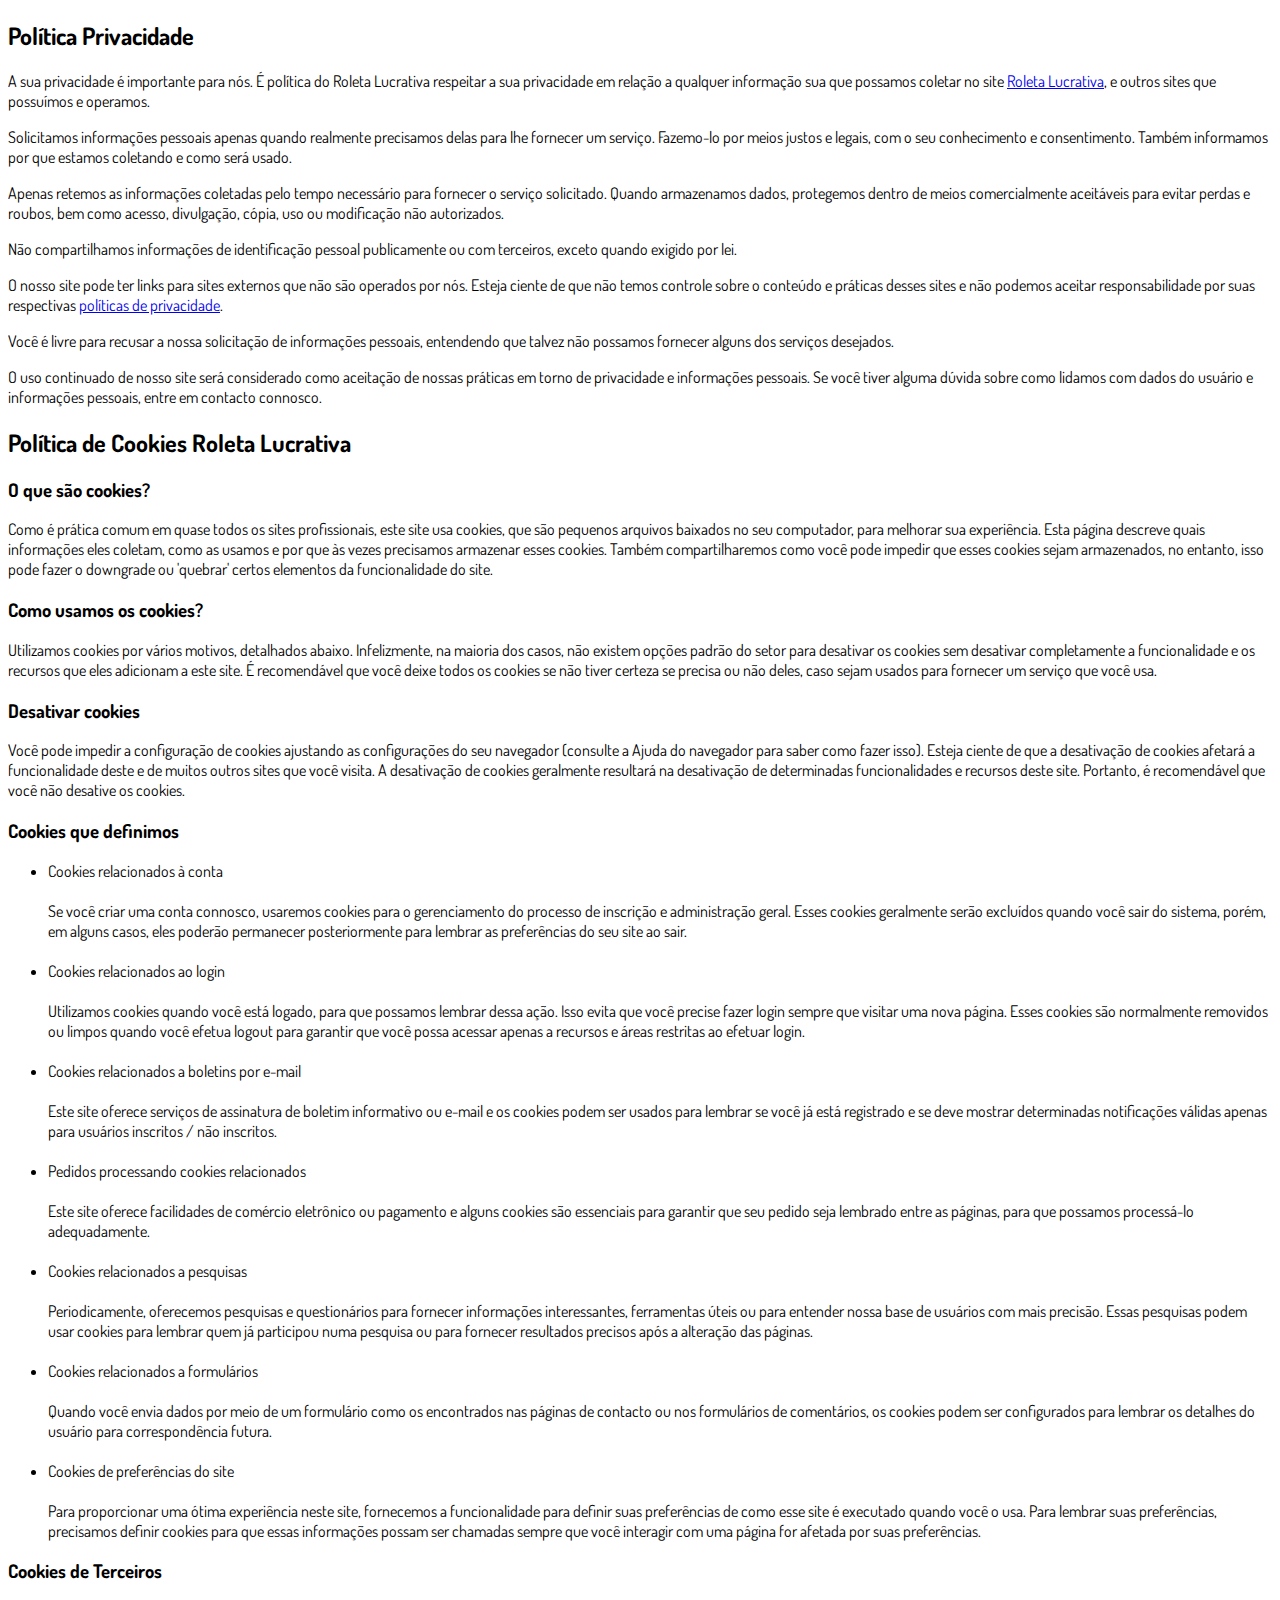
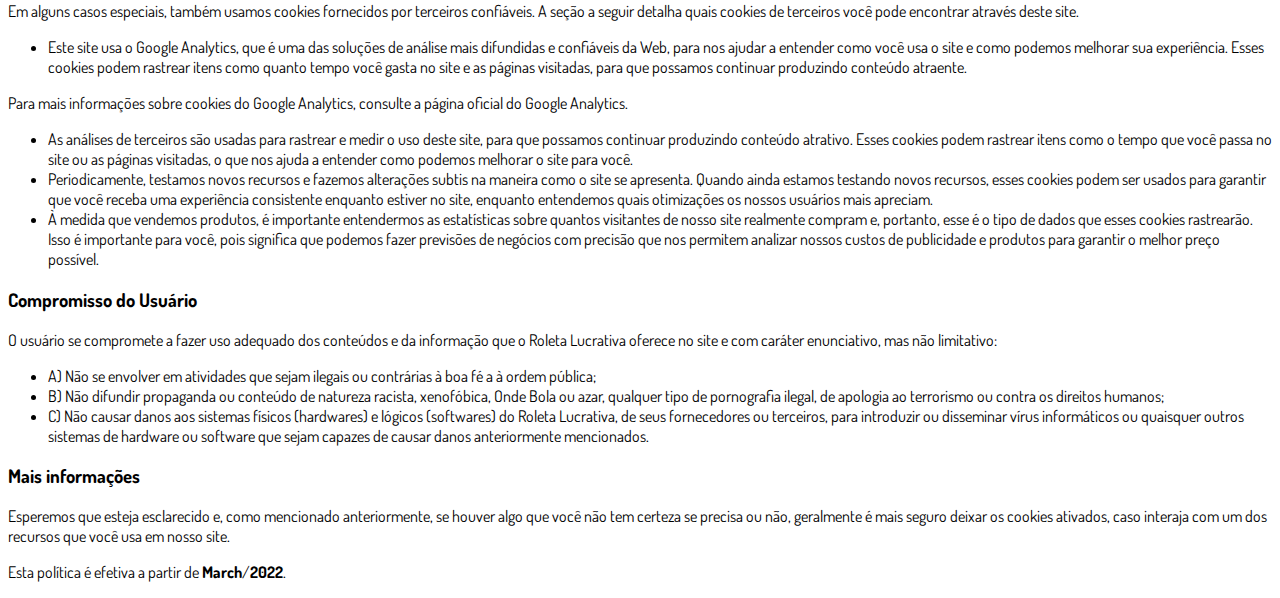
<file: privacidade.html>
<!DOCTYPE html>
<html lang="pt-br">
  <head>
    <meta charset="utf-8">
    <meta name="viewport" content="width=device-width, initial-scale=1, shrink-to-fit=no">

    <link rel="stylesheet" href="https://stackpath.bootstrapcdn.com/bootstrap/4.1.3/css/bootstrap.min.css" integrity="sha384-MCw98/SFnGE8fJT3GXwEOngsV7Zt27NXFoaoApmYm81iuXoPkFOJwJ8ERdknLPMO" crossorigin="anonymous">

    <link rel="preconnect" href="https://fonts.googleapis.com">
    <link rel="preconnect" href="https://fonts.gstatic.com" crossorigin>
    <link href="https://fonts.googleapis.com/css2?family=Dosis:wght@200;300;400;500;600;700;800&display=swap" rel="stylesheet">
    
    <!-- Ícone da Página -->
    <link rel="shortcut icon" type="image/jpg" href="./assets/img/favicon.png">

    <!-- Título da Página -->
    <title>Política de Privacidade</title>
    
    <style type="text/css">
      body {
        font-family: 'Dosis', sans-serif;
      }
    </style>

  </head>
  <body>
    
    <div class="container py-5">
      <div class="row justify-content-center">
        <div class="col-lg-8">
          <h2>Política Privacidade</h2>                    <p>A sua privacidade é importante para nós. É política do Roleta Lucrativa respeitar a sua privacidade em relação a qualquer informação sua que possamos coletar no site <a href="#">Roleta Lucrativa</a>, e outros sites que possuímos e operamos.</p>                    <p>Solicitamos informações pessoais apenas quando realmente precisamos delas para lhe fornecer um serviço. Fazemo-lo por meios justos e legais, com o seu conhecimento e consentimento. Também informamos por que estamos coletando e como será usado.                    </p>                    <p>Apenas retemos as informações coletadas pelo tempo necessário para fornecer o serviço solicitado. Quando armazenamos dados, protegemos dentro de meios comercialmente aceitáveis ​​para evitar perdas e roubos, bem como acesso, divulgação, cópia, uso ou                        modificação não autorizados.</p>                    <p>Não compartilhamos informações de identificação pessoal publicamente ou com terceiros, exceto quando exigido por lei.</p>                    <p>O nosso site pode ter links para sites externos que não são operados por nós. Esteja ciente de que não temos controle sobre o conteúdo e práticas desses sites e não podemos aceitar responsabilidade por suas respectivas <a href='https://politicaprivacidade.com' target='_BLANK'>políticas de privacidade</a>.                    </p>                    <p>Você é livre para recusar a nossa solicitação de informações pessoais, entendendo que talvez não possamos fornecer alguns dos serviços desejados.</p>                    <p>O uso continuado de nosso site será considerado como aceitação de nossas práticas em torno de privacidade e informações pessoais. Se você tiver alguma dúvida sobre como lidamos com dados do usuário e informações pessoais, entre em contacto connosco.</p>                    <h2>Política de Cookies Roleta Lucrativa</h2>                    <h3>O que são cookies?</h3>                    <p>Como é prática comum em quase todos os sites profissionais, este site usa cookies, que são pequenos arquivos baixados no seu computador, para melhorar sua experiência. Esta página descreve quais informações eles coletam, como as usamos e por que às vezes                        precisamos armazenar esses cookies. Também compartilharemos como você pode impedir que esses cookies sejam armazenados, no entanto, isso pode fazer o downgrade ou 'quebrar' certos elementos da funcionalidade do site.</p>                    <h3>Como usamos os cookies?</h3>                    <p>Utilizamos cookies por vários motivos, detalhados abaixo. Infelizmente, na maioria dos casos, não existem opções padrão do setor para desativar os cookies sem desativar completamente a funcionalidade e os recursos que eles adicionam a este site. É recomendável                        que você deixe todos os cookies se não tiver certeza se precisa ou não deles, caso sejam usados ​​para fornecer um serviço que você usa.</p>                    <h3>Desativar cookies</h3>                    <p>Você pode impedir a configuração de cookies ajustando as configurações do seu navegador (consulte a Ajuda do navegador para saber como fazer isso). Esteja ciente de que a desativação de cookies afetará a funcionalidade deste e de muitos outros sites que                        você visita. A desativação de cookies geralmente resultará na desativação de determinadas funcionalidades e recursos deste site. Portanto, é recomendável que você não desative os cookies.</p>                    <h3>Cookies que definimos</h3>                    <ul>                        <li>                            Cookies relacionados à conta<br><br> Se você criar uma conta connosco, usaremos cookies para o gerenciamento do processo de inscrição e administração geral. Esses cookies geralmente serão excluídos quando você sair do sistema, porém, em alguns                            casos, eles poderão permanecer posteriormente para lembrar as preferências do seu site ao sair.<br><br>                        </li>                        <li>                            Cookies relacionados ao login<br><br> Utilizamos cookies quando você está logado, para que possamos lembrar dessa ação. Isso evita que você precise fazer login sempre que visitar uma nova página. Esses cookies são normalmente removidos ou limpos                            quando você efetua logout para garantir que você possa acessar apenas a recursos e áreas restritas ao efetuar login.<br><br>                        </li>                        <li>                            Cookies relacionados a boletins por e-mail<br><br> Este site oferece serviços de assinatura de boletim informativo ou e-mail e os cookies podem ser usados ​​para lembrar se você já está registrado e se deve mostrar determinadas notificações                            válidas apenas para usuários inscritos / não inscritos.<br><br>                        </li>                        <li>                            Pedidos processando cookies relacionados<br><br> Este site oferece facilidades de comércio eletrônico ou pagamento e alguns cookies são essenciais para garantir que seu pedido seja lembrado entre as páginas, para que possamos processá-lo adequadamente.<br><br>                        </li>                        <li>                            Cookies relacionados a pesquisas<br><br> Periodicamente, oferecemos pesquisas e questionários para fornecer informações interessantes, ferramentas úteis ou para entender nossa base de usuários com mais precisão. Essas pesquisas podem usar cookies                            para lembrar quem já participou numa pesquisa ou para fornecer resultados precisos após a alteração das páginas.<br><br>                        </li>                        <li>                            Cookies relacionados a formulários<br><br> Quando você envia dados por meio de um formulário como os encontrados nas páginas de contacto ou nos formulários de comentários, os cookies podem ser configurados para lembrar os detalhes do usuário                            para correspondência futura.<br><br>                        </li>                        <li>                            Cookies de preferências do site<br><br> Para proporcionar uma ótima experiência neste site, fornecemos a funcionalidade para definir suas preferências de como esse site é executado quando você o usa. Para lembrar suas preferências, precisamos                            definir cookies para que essas informações possam ser chamadas sempre que você interagir com uma página for afetada por suas preferências.<br>                        </li>                    </ul>                    <h3>Cookies de Terceiros</h3>                    <p>Em alguns casos especiais, também usamos cookies fornecidos por terceiros confiáveis. A seção a seguir detalha quais cookies de terceiros você pode encontrar através deste site.</p>                    <ul>                        <li>                            Este site usa o Google Analytics, que é uma das soluções de análise mais difundidas e confiáveis ​​da Web, para nos ajudar a entender como você usa o site e como podemos melhorar sua experiência. Esses cookies podem rastrear itens como quanto tempo                            você gasta no site e as páginas visitadas, para que possamos continuar produzindo conteúdo atraente.                        </li>                    </ul>                    <p>Para mais informações sobre cookies do Google Analytics, consulte a página oficial do Google Analytics.</p>                    <ul>                        <li>                            As análises de terceiros são usadas para rastrear e medir o uso deste site, para que possamos continuar produzindo conteúdo atrativo. Esses cookies podem rastrear itens como o tempo que você passa no site ou as páginas visitadas, o que nos ajuda a entender                            como podemos melhorar o site para você.</li>                        <li>                            Periodicamente, testamos novos recursos e fazemos alterações subtis na maneira como o site se apresenta. Quando ainda estamos testando novos recursos, esses cookies podem ser usados ​​para garantir que você receba uma experiência consistente enquanto                            estiver no site, enquanto entendemos quais otimizações os nossos usuários mais apreciam.</li>                        <li>                            À medida que vendemos produtos, é importante entendermos as estatísticas sobre quantos visitantes de nosso site realmente compram e, portanto, esse é o tipo de dados que esses cookies rastrearão. Isso é importante para você, pois significa que podemos                            fazer previsões de negócios com precisão que nos permitem analizar nossos custos de publicidade e produtos para garantir o melhor preço possível.</li>                                            </ul>                    <h3>Compromisso do Usuário</h3>                                <p>O usuário se compromete a fazer uso adequado dos conteúdos e da informação que o Roleta Lucrativa oferece no site e com caráter enunciativo, mas não limitativo:</p>                                        <ul>                        <li>A) Não se envolver em atividades que sejam ilegais ou contrárias à boa fé a à ordem pública;</li>                        <li>B) Não difundir propaganda ou conteúdo de natureza racista, xenofóbica, <a style='color: inherit !important; text-decoration:none !important;' href='https://ondeapostar.pt/onde-da-a-bola/'>Onde Bola</a> ou azar, qualquer tipo de pornografia ilegal, de apologia ao terrorismo ou contra os direitos humanos;</li>                        <li>C) Não causar danos aos sistemas físicos (hardwares) e lógicos (softwares) do Roleta Lucrativa, de seus fornecedores ou terceiros, para introduzir ou disseminar vírus informáticos ou quaisquer outros sistemas de hardware ou software que sejam capazes de causar danos anteriormente mencionados.</li>                    </ul>                                        <h3>Mais informações</h3>                    <p>Esperemos que esteja esclarecido e, como mencionado anteriormente, se houver algo que você não tem certeza se precisa ou não, geralmente é mais seguro deixar os cookies ativados, caso interaja com um dos recursos que você usa em nosso site.</p>                    <p>Esta política é efetiva a partir de <strong>March</strong>/<strong>2022</strong>.</p>
        </div>
      </div>
    </div>

    <script src="https://code.jquery.com/jquery-3.3.1.slim.min.js" integrity="sha384-q8i/X+965DzO0rT7abK41JStQIAqVgRVzpbzo5smXKp4YfRvH+8abtTE1Pi6jizo" crossorigin="anonymous"></script>
    <script src="https://cdnjs.cloudflare.com/ajax/libs/popper.js/1.14.3/umd/popper.min.js" integrity="sha384-ZMP7rVo3mIykV+2+9J3UJ46jBk0WLaUAdn689aCwoqbBJiSnjAK/l8WvCWPIPm49" crossorigin="anonymous"></script>
    <script src="https://stackpath.bootstrapcdn.com/bootstrap/4.1.3/js/bootstrap.min.js" integrity="sha384-ChfqqxuZUCnJSK3+MXmPNIyE6ZbWh2IMqE241rYiqJxyMiZ6OW/JmZQ5stwEULTy" crossorigin="anonymous"></script>
  </body>
</html>
</file>
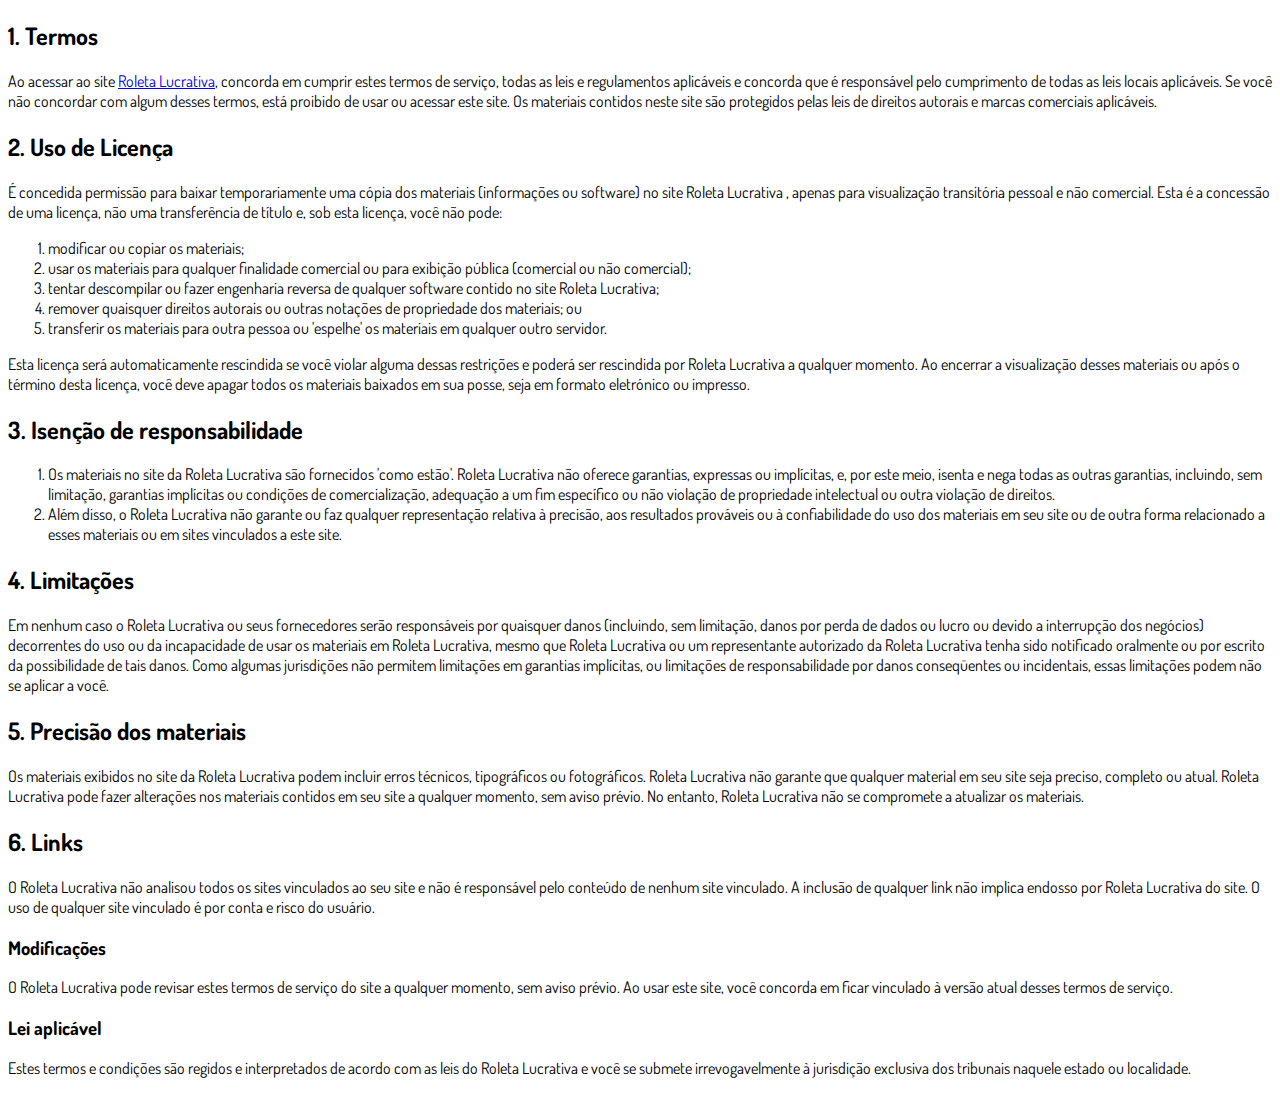
<file: termos.html>
<!DOCTYPE html>
<html lang="pt-br">
  <head>
    <meta charset="utf-8">
    <meta name="viewport" content="width=device-width, initial-scale=1, shrink-to-fit=no">

    <link rel="stylesheet" href="https://stackpath.bootstrapcdn.com/bootstrap/4.1.3/css/bootstrap.min.css" integrity="sha384-MCw98/SFnGE8fJT3GXwEOngsV7Zt27NXFoaoApmYm81iuXoPkFOJwJ8ERdknLPMO" crossorigin="anonymous">

    <link rel="preconnect" href="https://fonts.googleapis.com">
    <link rel="preconnect" href="https://fonts.gstatic.com" crossorigin>
    <link href="https://fonts.googleapis.com/css2?family=Dosis:wght@200;300;400;500;600;700;800&display=swap" rel="stylesheet">
    
    <!-- Ícone da Página -->
    <link rel="shortcut icon" type="image/jpg" href="./assets/img/favicon.png">

    <!-- Título da Página -->
    <title>Termos de Uso</title>
    
    <style type="text/css">
      body {
        font-family: 'Dosis', sans-serif;
      }
    </style>

  </head>
  <body>
    
    <div class="container py-5">
      <div class="row justify-content-center">
        <div class="col-lg-8">
          <h2>1. Termos</h2>            <p>Ao acessar ao site <a href='#'>Roleta Lucrativa</a>, concorda em cumprir estes termos de serviço, todas as leis e regulamentos aplicáveis ​​e concorda que é responsável pelo cumprimento de todas as leis locais aplicáveis. Se você não concordar com algum                desses termos, está proibido de usar ou acessar este site. Os materiais contidos neste site são protegidos pelas leis de direitos autorais e marcas comerciais aplicáveis.</p>            <h2>2. Uso de Licença</h2>            <p>É concedida permissão para baixar temporariamente uma cópia dos materiais (informações ou software) no site Roleta Lucrativa , apenas para visualização transitória pessoal e não comercial. Esta é a concessão de uma licença, não uma transferência de título e,                sob esta licença, você não pode: </p>            <ol>            <li>modificar ou copiar os materiais;  </li>            <li>usar os materiais para qualquer finalidade comercial ou para exibição pública (comercial ou não comercial);  </li>            <li>tentar descompilar ou fazer engenharia reversa de qualquer software contido no site Roleta Lucrativa;  </li>            <li>remover quaisquer direitos autorais ou outras notações de propriedade dos materiais; ou  </li>            <li>transferir os materiais para outra pessoa ou 'espelhe' os materiais em qualquer outro servidor.</li>            </ol>            <p>Esta licença será automaticamente rescindida se você violar alguma dessas restrições e poderá ser rescindida por Roleta Lucrativa a qualquer momento. Ao encerrar a visualização desses materiais ou após o término desta licença, você deve apagar todos os materiais                baixados em sua posse, seja em formato eletrónico ou impresso.</p>            <h2>3. Isenção de responsabilidade</h2>            <ol>            <li>Os materiais no site da Roleta Lucrativa são fornecidos 'como estão'. Roleta Lucrativa não oferece garantias, expressas ou implícitas, e, por este meio, isenta e nega todas as outras garantias, incluindo, sem limitação, garantias implícitas ou condições de comercialização,            adequação a um fim específico ou não violação de propriedade intelectual ou outra violação de direitos. </li>            <li>Além disso, o Roleta Lucrativa não garante ou faz qualquer representação relativa à precisão, aos resultados prováveis ​​ou à confiabilidade do uso dos            materiais em seu site ou de outra forma relacionado a esses materiais ou em sites vinculados a este site.</li>            </ol>            <h2>4. Limitações</h2>            <p>Em nenhum caso o Roleta Lucrativa ou seus fornecedores serão responsáveis ​​por quaisquer danos (incluindo, sem limitação, danos por perda de dados ou lucro ou devido a interrupção dos negócios) decorrentes do uso ou da incapacidade de usar os materiais em Roleta Lucrativa,                mesmo que Roleta Lucrativa ou um representante autorizado da Roleta Lucrativa tenha sido notificado oralmente ou por escrito da possibilidade de tais danos. Como algumas jurisdições não permitem limitações em garantias implícitas, ou limitações de responsabilidade                por danos conseqüentes ou incidentais, essas limitações podem não se aplicar a você.</p>            <h2>5. Precisão dos materiais</h2>            <p>Os materiais exibidos no site da Roleta Lucrativa podem incluir erros técnicos, tipográficos ou fotográficos. Roleta Lucrativa não garante que qualquer material em seu site seja preciso, completo ou atual. Roleta Lucrativa pode fazer alterações nos materiais contidos em seu                site a qualquer momento, sem aviso prévio. No entanto, Roleta Lucrativa não se compromete a atualizar os materiais.</p>            <h2>6. Links</h2>            <p>O Roleta Lucrativa não analisou todos os sites vinculados ao seu site e não é responsável pelo conteúdo de nenhum site vinculado. A inclusão de qualquer link não implica endosso por Roleta Lucrativa do site. O uso de qualquer site vinculado é por conta e risco do usuário.</p>            </p>            <h3>Modificações</h3>            <p>O Roleta Lucrativa pode revisar estes termos de serviço do site a qualquer momento, sem aviso prévio. Ao usar este site, você concorda em ficar vinculado à versão atual desses termos de serviço.</p>            <h3>Lei aplicável</h3>            <p>Estes termos e condições são regidos e interpretados de acordo com as leis do Roleta Lucrativa e você se submete irrevogavelmente à jurisdição exclusiva dos tribunais naquele estado ou localidade.</p>
        </div>
      </div>
    </div>

    <script src="https://code.jquery.com/jquery-3.3.1.slim.min.js" integrity="sha384-q8i/X+965DzO0rT7abK41JStQIAqVgRVzpbzo5smXKp4YfRvH+8abtTE1Pi6jizo" crossorigin="anonymous"></script>
    <script src="https://cdnjs.cloudflare.com/ajax/libs/popper.js/1.14.3/umd/popper.min.js" integrity="sha384-ZMP7rVo3mIykV+2+9J3UJ46jBk0WLaUAdn689aCwoqbBJiSnjAK/l8WvCWPIPm49" crossorigin="anonymous"></script>
    <script src="https://stackpath.bootstrapcdn.com/bootstrap/4.1.3/js/bootstrap.min.js" integrity="sha384-ChfqqxuZUCnJSK3+MXmPNIyE6ZbWh2IMqE241rYiqJxyMiZ6OW/JmZQ5stwEULTy" crossorigin="anonymous"></script>
  </body>
</html>
</file>
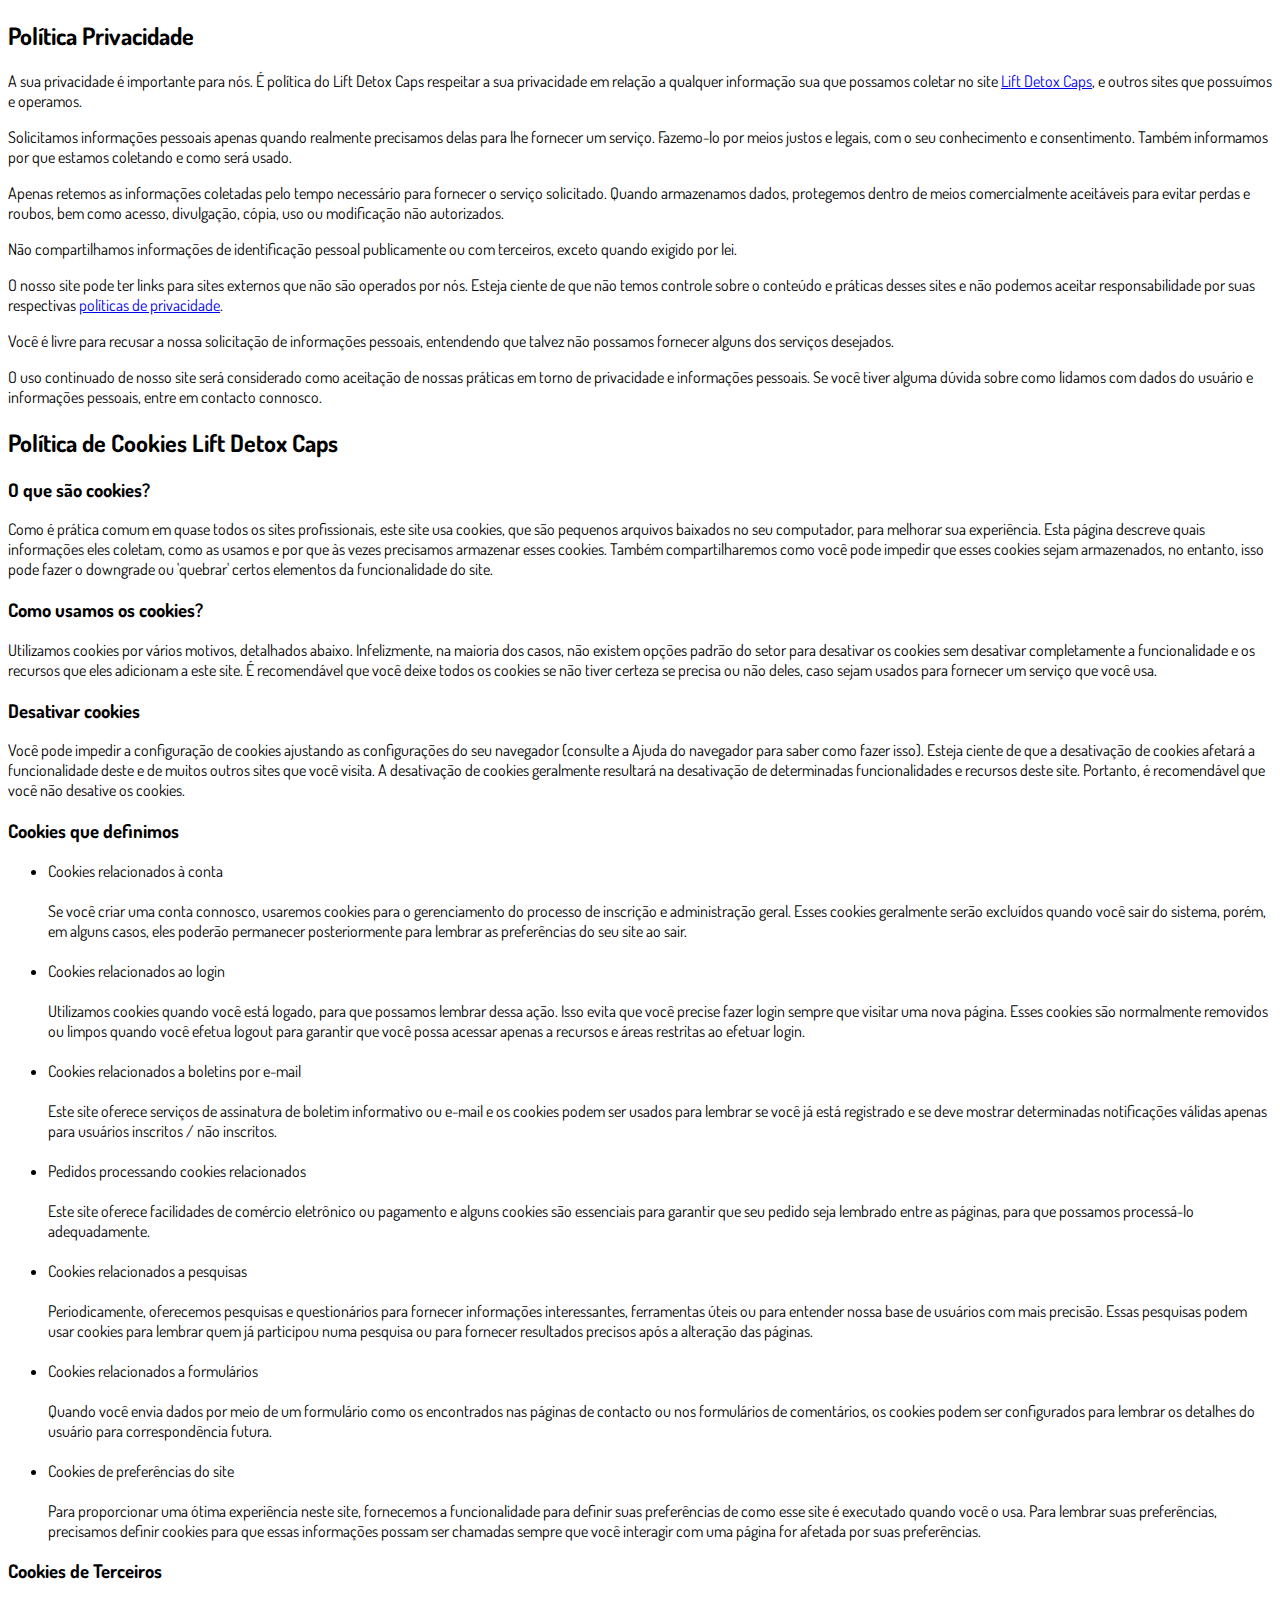
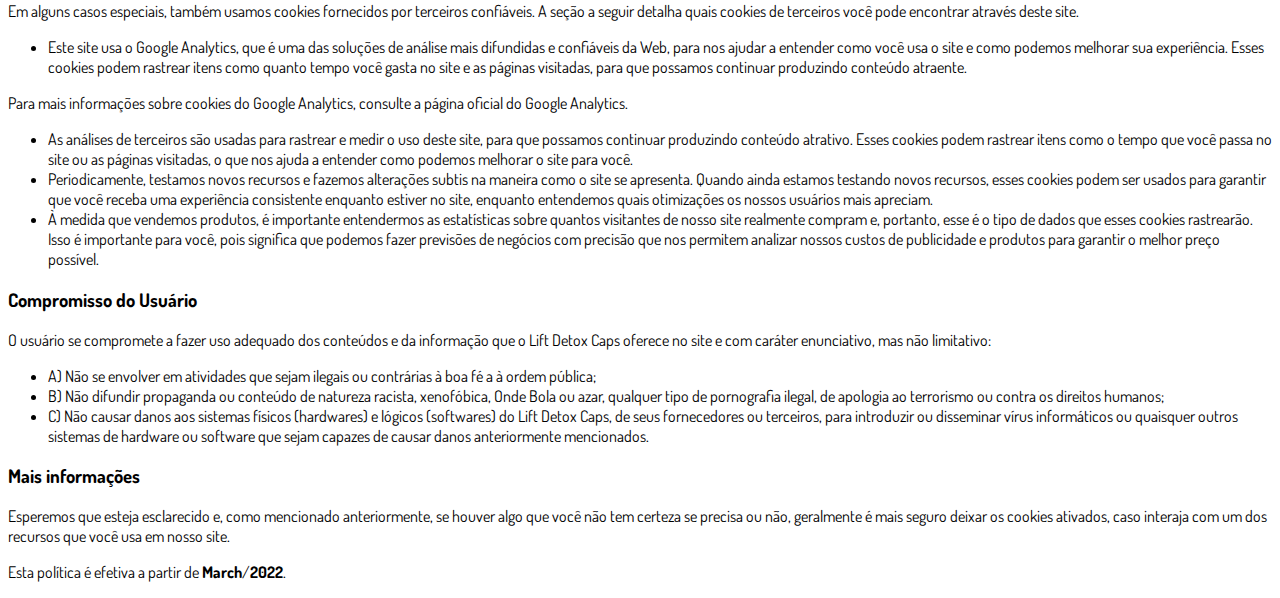
<file: Lks/privacidade.html>
<!DOCTYPE html>
<html lang="pt-br">
  <head>
    <meta charset="utf-8">
    <meta name="viewport" content="width=device-width, initial-scale=1, shrink-to-fit=no">

    <link rel="stylesheet" href="https://stackpath.bootstrapcdn.com/bootstrap/4.1.3/css/bootstrap.min.css" integrity="sha384-MCw98/SFnGE8fJT3GXwEOngsV7Zt27NXFoaoApmYm81iuXoPkFOJwJ8ERdknLPMO" crossorigin="anonymous">

    <link rel="preconnect" href="https://fonts.googleapis.com">
    <link rel="preconnect" href="https://fonts.gstatic.com" crossorigin>
    <link href="https://fonts.googleapis.com/css2?family=Dosis:wght@200;300;400;500;600;700;800&display=swap" rel="stylesheet">
    
    <!-- Ícone da Página -->
    <link rel="shortcut icon" type="image/jpg" href="./assets/img/favicon.png">

    <!-- Título da Página -->
    <title>Política de Privacidade</title>
    
    <style type="text/css">
      body {
        font-family: 'Dosis', sans-serif;
      }
    </style>

  </head>
  <body>
    
    <div class="container py-5">
      <div class="row justify-content-center">
        <div class="col-lg-8">
          <h2>Política Privacidade</h2>                    <p>A sua privacidade é importante para nós. É política do Lift Detox Caps respeitar a sua privacidade em relação a qualquer informação sua que possamos coletar no site <a href="#">Lift Detox Caps</a>, e outros sites que possuímos e operamos.</p>                    <p>Solicitamos informações pessoais apenas quando realmente precisamos delas para lhe fornecer um serviço. Fazemo-lo por meios justos e legais, com o seu conhecimento e consentimento. Também informamos por que estamos coletando e como será usado.                    </p>                    <p>Apenas retemos as informações coletadas pelo tempo necessário para fornecer o serviço solicitado. Quando armazenamos dados, protegemos dentro de meios comercialmente aceitáveis ​​para evitar perdas e roubos, bem como acesso, divulgação, cópia, uso ou                        modificação não autorizados.</p>                    <p>Não compartilhamos informações de identificação pessoal publicamente ou com terceiros, exceto quando exigido por lei.</p>                    <p>O nosso site pode ter links para sites externos que não são operados por nós. Esteja ciente de que não temos controle sobre o conteúdo e práticas desses sites e não podemos aceitar responsabilidade por suas respectivas <a href='https://politicaprivacidade.com' target='_BLANK'>políticas de privacidade</a>.                    </p>                    <p>Você é livre para recusar a nossa solicitação de informações pessoais, entendendo que talvez não possamos fornecer alguns dos serviços desejados.</p>                    <p>O uso continuado de nosso site será considerado como aceitação de nossas práticas em torno de privacidade e informações pessoais. Se você tiver alguma dúvida sobre como lidamos com dados do usuário e informações pessoais, entre em contacto connosco.</p>                    <h2>Política de Cookies Lift Detox Caps</h2>                    <h3>O que são cookies?</h3>                    <p>Como é prática comum em quase todos os sites profissionais, este site usa cookies, que são pequenos arquivos baixados no seu computador, para melhorar sua experiência. Esta página descreve quais informações eles coletam, como as usamos e por que às vezes                        precisamos armazenar esses cookies. Também compartilharemos como você pode impedir que esses cookies sejam armazenados, no entanto, isso pode fazer o downgrade ou 'quebrar' certos elementos da funcionalidade do site.</p>                    <h3>Como usamos os cookies?</h3>                    <p>Utilizamos cookies por vários motivos, detalhados abaixo. Infelizmente, na maioria dos casos, não existem opções padrão do setor para desativar os cookies sem desativar completamente a funcionalidade e os recursos que eles adicionam a este site. É recomendável                        que você deixe todos os cookies se não tiver certeza se precisa ou não deles, caso sejam usados ​​para fornecer um serviço que você usa.</p>                    <h3>Desativar cookies</h3>                    <p>Você pode impedir a configuração de cookies ajustando as configurações do seu navegador (consulte a Ajuda do navegador para saber como fazer isso). Esteja ciente de que a desativação de cookies afetará a funcionalidade deste e de muitos outros sites que                        você visita. A desativação de cookies geralmente resultará na desativação de determinadas funcionalidades e recursos deste site. Portanto, é recomendável que você não desative os cookies.</p>                    <h3>Cookies que definimos</h3>                    <ul>                        <li>                            Cookies relacionados à conta<br><br> Se você criar uma conta connosco, usaremos cookies para o gerenciamento do processo de inscrição e administração geral. Esses cookies geralmente serão excluídos quando você sair do sistema, porém, em alguns                            casos, eles poderão permanecer posteriormente para lembrar as preferências do seu site ao sair.<br><br>                        </li>                        <li>                            Cookies relacionados ao login<br><br> Utilizamos cookies quando você está logado, para que possamos lembrar dessa ação. Isso evita que você precise fazer login sempre que visitar uma nova página. Esses cookies são normalmente removidos ou limpos                            quando você efetua logout para garantir que você possa acessar apenas a recursos e áreas restritas ao efetuar login.<br><br>                        </li>                        <li>                            Cookies relacionados a boletins por e-mail<br><br> Este site oferece serviços de assinatura de boletim informativo ou e-mail e os cookies podem ser usados ​​para lembrar se você já está registrado e se deve mostrar determinadas notificações                            válidas apenas para usuários inscritos / não inscritos.<br><br>                        </li>                        <li>                            Pedidos processando cookies relacionados<br><br> Este site oferece facilidades de comércio eletrônico ou pagamento e alguns cookies são essenciais para garantir que seu pedido seja lembrado entre as páginas, para que possamos processá-lo adequadamente.<br><br>                        </li>                        <li>                            Cookies relacionados a pesquisas<br><br> Periodicamente, oferecemos pesquisas e questionários para fornecer informações interessantes, ferramentas úteis ou para entender nossa base de usuários com mais precisão. Essas pesquisas podem usar cookies                            para lembrar quem já participou numa pesquisa ou para fornecer resultados precisos após a alteração das páginas.<br><br>                        </li>                        <li>                            Cookies relacionados a formulários<br><br> Quando você envia dados por meio de um formulário como os encontrados nas páginas de contacto ou nos formulários de comentários, os cookies podem ser configurados para lembrar os detalhes do usuário                            para correspondência futura.<br><br>                        </li>                        <li>                            Cookies de preferências do site<br><br> Para proporcionar uma ótima experiência neste site, fornecemos a funcionalidade para definir suas preferências de como esse site é executado quando você o usa. Para lembrar suas preferências, precisamos                            definir cookies para que essas informações possam ser chamadas sempre que você interagir com uma página for afetada por suas preferências.<br>                        </li>                    </ul>                    <h3>Cookies de Terceiros</h3>                    <p>Em alguns casos especiais, também usamos cookies fornecidos por terceiros confiáveis. A seção a seguir detalha quais cookies de terceiros você pode encontrar através deste site.</p>                    <ul>                        <li>                            Este site usa o Google Analytics, que é uma das soluções de análise mais difundidas e confiáveis ​​da Web, para nos ajudar a entender como você usa o site e como podemos melhorar sua experiência. Esses cookies podem rastrear itens como quanto tempo                            você gasta no site e as páginas visitadas, para que possamos continuar produzindo conteúdo atraente.                        </li>                    </ul>                    <p>Para mais informações sobre cookies do Google Analytics, consulte a página oficial do Google Analytics.</p>                    <ul>                        <li>                            As análises de terceiros são usadas para rastrear e medir o uso deste site, para que possamos continuar produzindo conteúdo atrativo. Esses cookies podem rastrear itens como o tempo que você passa no site ou as páginas visitadas, o que nos ajuda a entender                            como podemos melhorar o site para você.</li>                        <li>                            Periodicamente, testamos novos recursos e fazemos alterações subtis na maneira como o site se apresenta. Quando ainda estamos testando novos recursos, esses cookies podem ser usados ​​para garantir que você receba uma experiência consistente enquanto                            estiver no site, enquanto entendemos quais otimizações os nossos usuários mais apreciam.</li>                        <li>                            À medida que vendemos produtos, é importante entendermos as estatísticas sobre quantos visitantes de nosso site realmente compram e, portanto, esse é o tipo de dados que esses cookies rastrearão. Isso é importante para você, pois significa que podemos                            fazer previsões de negócios com precisão que nos permitem analizar nossos custos de publicidade e produtos para garantir o melhor preço possível.</li>                                            </ul>                    <h3>Compromisso do Usuário</h3>                                <p>O usuário se compromete a fazer uso adequado dos conteúdos e da informação que o Lift Detox Caps oferece no site e com caráter enunciativo, mas não limitativo:</p>                                        <ul>                        <li>A) Não se envolver em atividades que sejam ilegais ou contrárias à boa fé a à ordem pública;</li>                        <li>B) Não difundir propaganda ou conteúdo de natureza racista, xenofóbica, <a style='color: inherit !important; text-decoration:none !important;' href='https://ondeapostar.pt/onde-da-a-bola/'>Onde Bola</a> ou azar, qualquer tipo de pornografia ilegal, de apologia ao terrorismo ou contra os direitos humanos;</li>                        <li>C) Não causar danos aos sistemas físicos (hardwares) e lógicos (softwares) do Lift Detox Caps, de seus fornecedores ou terceiros, para introduzir ou disseminar vírus informáticos ou quaisquer outros sistemas de hardware ou software que sejam capazes de causar danos anteriormente mencionados.</li>                    </ul>                                        <h3>Mais informações</h3>                    <p>Esperemos que esteja esclarecido e, como mencionado anteriormente, se houver algo que você não tem certeza se precisa ou não, geralmente é mais seguro deixar os cookies ativados, caso interaja com um dos recursos que você usa em nosso site.</p>                    <p>Esta política é efetiva a partir de <strong>March</strong>/<strong>2022</strong>.</p>
        </div>
      </div>
    </div>

    <script src="https://code.jquery.com/jquery-3.3.1.slim.min.js" integrity="sha384-q8i/X+965DzO0rT7abK41JStQIAqVgRVzpbzo5smXKp4YfRvH+8abtTE1Pi6jizo" crossorigin="anonymous"></script>
    <script src="https://cdnjs.cloudflare.com/ajax/libs/popper.js/1.14.3/umd/popper.min.js" integrity="sha384-ZMP7rVo3mIykV+2+9J3UJ46jBk0WLaUAdn689aCwoqbBJiSnjAK/l8WvCWPIPm49" crossorigin="anonymous"></script>
    <script src="https://stackpath.bootstrapcdn.com/bootstrap/4.1.3/js/bootstrap.min.js" integrity="sha384-ChfqqxuZUCnJSK3+MXmPNIyE6ZbWh2IMqE241rYiqJxyMiZ6OW/JmZQ5stwEULTy" crossorigin="anonymous"></script>
  </body>
</html>
</file>
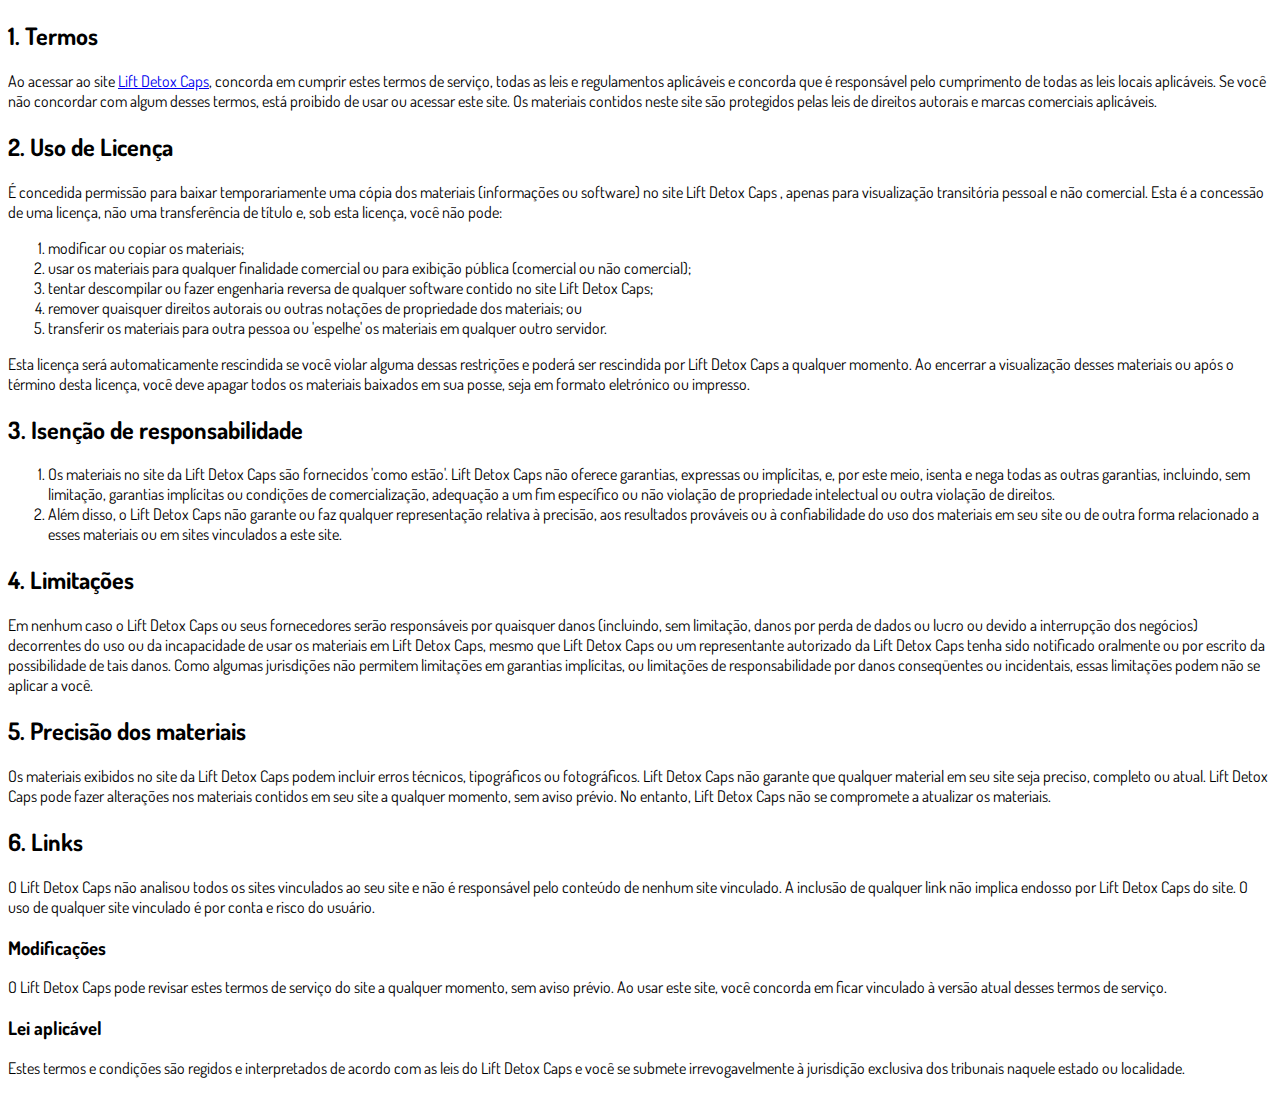
<file: Lks/termos.html>
<!DOCTYPE html>
<html lang="pt-br">
  <head>
    <meta charset="utf-8">
    <meta name="viewport" content="width=device-width, initial-scale=1, shrink-to-fit=no">

    <link rel="stylesheet" href="https://stackpath.bootstrapcdn.com/bootstrap/4.1.3/css/bootstrap.min.css" integrity="sha384-MCw98/SFnGE8fJT3GXwEOngsV7Zt27NXFoaoApmYm81iuXoPkFOJwJ8ERdknLPMO" crossorigin="anonymous">

    <link rel="preconnect" href="https://fonts.googleapis.com">
    <link rel="preconnect" href="https://fonts.gstatic.com" crossorigin>
    <link href="https://fonts.googleapis.com/css2?family=Dosis:wght@200;300;400;500;600;700;800&display=swap" rel="stylesheet">
    
    <!-- Ícone da Página -->
    <link rel="shortcut icon" type="image/jpg" href="./assets/img/favicon.png">

    <!-- Título da Página -->
    <title>Termos de Uso</title>
    
    <style type="text/css">
      body {
        font-family: 'Dosis', sans-serif;
      }
    </style>

  </head>
  <body>
    
    <div class="container py-5">
      <div class="row justify-content-center">
        <div class="col-lg-8">
          <h2>1. Termos</h2>            <p>Ao acessar ao site <a href='#'>Lift Detox Caps</a>, concorda em cumprir estes termos de serviço, todas as leis e regulamentos aplicáveis ​​e concorda que é responsável pelo cumprimento de todas as leis locais aplicáveis. Se você não concordar com algum                desses termos, está proibido de usar ou acessar este site. Os materiais contidos neste site são protegidos pelas leis de direitos autorais e marcas comerciais aplicáveis.</p>            <h2>2. Uso de Licença</h2>            <p>É concedida permissão para baixar temporariamente uma cópia dos materiais (informações ou software) no site Lift Detox Caps , apenas para visualização transitória pessoal e não comercial. Esta é a concessão de uma licença, não uma transferência de título e,                sob esta licença, você não pode: </p>            <ol>            <li>modificar ou copiar os materiais;  </li>            <li>usar os materiais para qualquer finalidade comercial ou para exibição pública (comercial ou não comercial);  </li>            <li>tentar descompilar ou fazer engenharia reversa de qualquer software contido no site Lift Detox Caps;  </li>            <li>remover quaisquer direitos autorais ou outras notações de propriedade dos materiais; ou  </li>            <li>transferir os materiais para outra pessoa ou 'espelhe' os materiais em qualquer outro servidor.</li>            </ol>            <p>Esta licença será automaticamente rescindida se você violar alguma dessas restrições e poderá ser rescindida por Lift Detox Caps a qualquer momento. Ao encerrar a visualização desses materiais ou após o término desta licença, você deve apagar todos os materiais                baixados em sua posse, seja em formato eletrónico ou impresso.</p>            <h2>3. Isenção de responsabilidade</h2>            <ol>            <li>Os materiais no site da Lift Detox Caps são fornecidos 'como estão'. Lift Detox Caps não oferece garantias, expressas ou implícitas, e, por este meio, isenta e nega todas as outras garantias, incluindo, sem limitação, garantias implícitas ou condições de comercialização,            adequação a um fim específico ou não violação de propriedade intelectual ou outra violação de direitos. </li>            <li>Além disso, o Lift Detox Caps não garante ou faz qualquer representação relativa à precisão, aos resultados prováveis ​​ou à confiabilidade do uso dos            materiais em seu site ou de outra forma relacionado a esses materiais ou em sites vinculados a este site.</li>            </ol>            <h2>4. Limitações</h2>            <p>Em nenhum caso o Lift Detox Caps ou seus fornecedores serão responsáveis ​​por quaisquer danos (incluindo, sem limitação, danos por perda de dados ou lucro ou devido a interrupção dos negócios) decorrentes do uso ou da incapacidade de usar os materiais em Lift Detox Caps,                mesmo que Lift Detox Caps ou um representante autorizado da Lift Detox Caps tenha sido notificado oralmente ou por escrito da possibilidade de tais danos. Como algumas jurisdições não permitem limitações em garantias implícitas, ou limitações de responsabilidade                por danos conseqüentes ou incidentais, essas limitações podem não se aplicar a você.</p>            <h2>5. Precisão dos materiais</h2>            <p>Os materiais exibidos no site da Lift Detox Caps podem incluir erros técnicos, tipográficos ou fotográficos. Lift Detox Caps não garante que qualquer material em seu site seja preciso, completo ou atual. Lift Detox Caps pode fazer alterações nos materiais contidos em seu                site a qualquer momento, sem aviso prévio. No entanto, Lift Detox Caps não se compromete a atualizar os materiais.</p>            <h2>6. Links</h2>            <p>O Lift Detox Caps não analisou todos os sites vinculados ao seu site e não é responsável pelo conteúdo de nenhum site vinculado. A inclusão de qualquer link não implica endosso por Lift Detox Caps do site. O uso de qualquer site vinculado é por conta e risco do usuário.</p>            </p>            <h3>Modificações</h3>            <p>O Lift Detox Caps pode revisar estes termos de serviço do site a qualquer momento, sem aviso prévio. Ao usar este site, você concorda em ficar vinculado à versão atual desses termos de serviço.</p>            <h3>Lei aplicável</h3>            <p>Estes termos e condições são regidos e interpretados de acordo com as leis do Lift Detox Caps e você se submete irrevogavelmente à jurisdição exclusiva dos tribunais naquele estado ou localidade.</p>
        </div>
      </div>
    </div>

    <script src="https://code.jquery.com/jquery-3.3.1.slim.min.js" integrity="sha384-q8i/X+965DzO0rT7abK41JStQIAqVgRVzpbzo5smXKp4YfRvH+8abtTE1Pi6jizo" crossorigin="anonymous"></script>
    <script src="https://cdnjs.cloudflare.com/ajax/libs/popper.js/1.14.3/umd/popper.min.js" integrity="sha384-ZMP7rVo3mIykV+2+9J3UJ46jBk0WLaUAdn689aCwoqbBJiSnjAK/l8WvCWPIPm49" crossorigin="anonymous"></script>
    <script src="https://stackpath.bootstrapcdn.com/bootstrap/4.1.3/js/bootstrap.min.js" integrity="sha384-ChfqqxuZUCnJSK3+MXmPNIyE6ZbWh2IMqE241rYiqJxyMiZ6OW/JmZQ5stwEULTy" crossorigin="anonymous"></script>
  </body>
</html>
</file>
